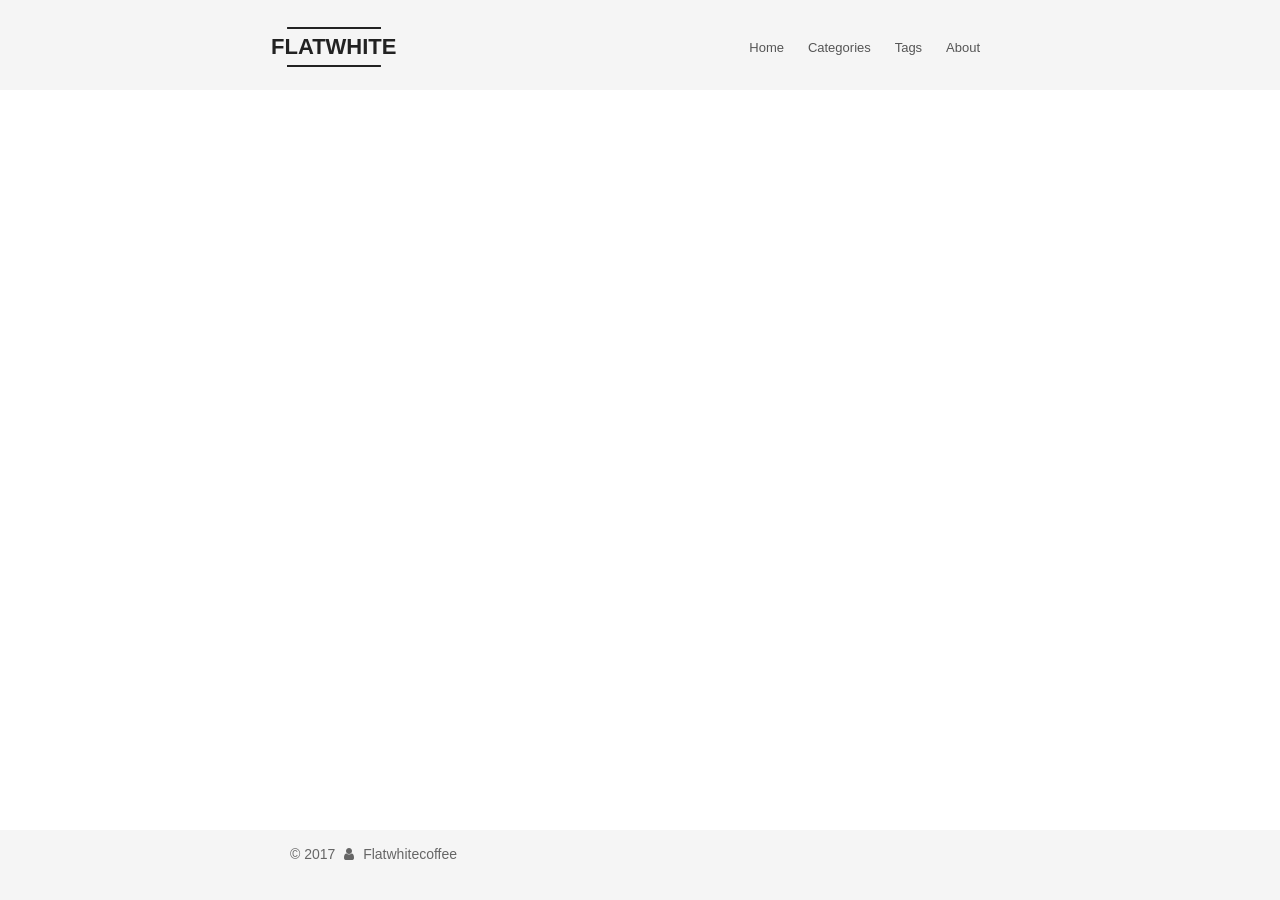
<file: index.html>
<!DOCTYPE html>



  


<html class="theme-next mist use-motion" lang="en">
<head>
  <meta charset="UTF-8"/>
<meta http-equiv="X-UA-Compatible" content="IE=edge" />
<meta name="viewport" content="width=device-width, initial-scale=1, maximum-scale=1"/>
<meta name="theme-color" content="#222">









<meta http-equiv="Cache-Control" content="no-transform" />
<meta http-equiv="Cache-Control" content="no-siteapp" />
















  
  
  <link href="/lib/fancybox/source/jquery.fancybox.css?v=2.1.5" rel="stylesheet" type="text/css" />







<link href="/lib/font-awesome/css/font-awesome.min.css?v=4.6.2" rel="stylesheet" type="text/css" />

<link href="/css/main.css?v=5.1.3" rel="stylesheet" type="text/css" />


  <link rel="apple-touch-icon" sizes="180x180" href="/images/apple-touch-icon-next.png?v=5.1.3">


  <link rel="icon" type="image/png" sizes="32x32" href="/images/favicon-32x32-next.png?v=5.1.3">


  <link rel="icon" type="image/png" sizes="16x16" href="/images/favicon-16x16-next.png?v=5.1.3">


  <link rel="mask-icon" href="/images/logo.svg?v=5.1.3" color="#222">





  <meta name="keywords" content="Hexo, NexT" />










<meta name="description" content="Living to learn">
<meta property="og:type" content="website">
<meta property="og:title" content="FLATWHITE">
<meta property="og:url" content="http://flatwhiteblog.github.io/index.html">
<meta property="og:site_name" content="FLATWHITE">
<meta property="og:description" content="Living to learn">
<meta property="og:locale" content="en">
<meta name="twitter:card" content="summary">
<meta name="twitter:title" content="FLATWHITE">
<meta name="twitter:description" content="Living to learn">



<script type="text/javascript" id="hexo.configurations">
  var NexT = window.NexT || {};
  var CONFIG = {
    root: '/',
    scheme: 'Mist',
    version: '5.1.3',
    sidebar: {"position":"left","display":"remove","offset":12,"b2t":false,"scrollpercent":false,"onmobile":false},
    fancybox: true,
    tabs: true,
    motion: {"enable":true,"async":false,"transition":{"post_block":"fadeIn","post_header":"slideDownIn","post_body":"slideDownIn","coll_header":"slideLeftIn","sidebar":"slideUpIn"}},
    duoshuo: {
      userId: '0',
      author: 'Author'
    },
    algolia: {
      applicationID: '',
      apiKey: '',
      indexName: '',
      hits: {"per_page":10},
      labels: {"input_placeholder":"Search for Posts","hits_empty":"We didn't find any results for the search: ${query}","hits_stats":"${hits} results found in ${time} ms"}
    }
  };
</script>



  <link rel="canonical" href="http://flatwhiteblog.github.io/"/>





  <title>FLATWHITE</title>
  








</head>

<body itemscope itemtype="http://schema.org/WebPage" lang="en">

  
  
    
  

  <div class="container sidebar-position-left 
  page-home">
    <div class="headband"></div>

    <header id="header" class="header" itemscope itemtype="http://schema.org/WPHeader">
      <div class="header-inner"><div class="site-brand-wrapper">
  <div class="site-meta ">
    

    <div class="custom-logo-site-title">
      <a href="/"  class="brand" rel="start">
        <span class="logo-line-before"><i></i></span>
        <span class="site-title">FLATWHITE</span>
        <span class="logo-line-after"><i></i></span>
      </a>
    </div>
      
        <p class="site-subtitle">Living to learn</p>
      
  </div>

  <div class="site-nav-toggle">
    <button>
      <span class="btn-bar"></span>
      <span class="btn-bar"></span>
      <span class="btn-bar"></span>
    </button>
  </div>
</div>

<nav class="site-nav">
  

  
    <ul id="menu" class="menu">
      
        
        <li class="menu-item menu-item-home">
          <a href="/" rel="section">
            
            Home
          </a>
        </li>
      
        
        <li class="menu-item menu-item-categories">
          <a href="/categories/" rel="section">
            
            Categories
          </a>
        </li>
      
        
        <li class="menu-item menu-item-tags">
          <a href="/tags/" rel="section">
            
            Tags
          </a>
        </li>
      
        
        <li class="menu-item menu-item-about">
          <a href="/about/" rel="section">
            
            About
          </a>
        </li>
      

      
    </ul>
  

  
</nav>



 </div>
    </header>

    <main id="main" class="main">
      <div class="main-inner">
        <div class="content-wrap">
          <div id="content" class="content">
            
  <section id="posts" class="posts-expand">
    
      

  

  
  
  

  <article class="post post-type-normal" itemscope itemtype="http://schema.org/Article">
  
  
  
  <div class="post-block">
    <link itemprop="mainEntityOfPage" href="http://flatwhiteblog.github.io/hello-world/">

    <span hidden itemprop="author" itemscope itemtype="http://schema.org/Person">
      <meta itemprop="name" content="Flatwhitecoffee">
      <meta itemprop="description" content="">
      <meta itemprop="image" content="/images/avatar.gif">
    </span>

    <span hidden itemprop="publisher" itemscope itemtype="http://schema.org/Organization">
      <meta itemprop="name" content="FLATWHITE">
    </span>

    
      <header class="post-header">

        
        
          <h1 class="post-title" itemprop="name headline">
                
                <a class="post-title-link" href="/hello-world/" itemprop="url">Hello World</a></h1>
        

        <div class="post-meta">
          <span class="post-time">
            
              <span class="post-meta-item-icon">
                <i class="fa fa-calendar-o"></i>
              </span>
              
                <span class="post-meta-item-text">Posted on</span>
              
              <time title="Post created" itemprop="dateCreated datePublished" datetime="2017-12-06T00:05:24+11:00">
                06/12/2017
              </time>
            

            

            
          </span>

          

          
            
          

          
          

          

          

          

        </div>
      </header>
    

    
    
    
    <div class="post-body" itemprop="articleBody">

      
      

      
        
          
          Welcome to Hexo! This is your very first post. Check documentation for more info. If you get any problems when using Hexo, you can find the answer in 
          ...
          <!--noindex-->
          <div class="post-button text-center">
            <a class="btn" href="/hello-world/#more" rel="contents">
              Read more &raquo;
            </a>
          </div>
          <!--/noindex-->
        
      
    </div>
    
    
    

    

    

    

    <footer class="post-footer">
      

      

      

      
      
        <div class="post-eof"></div>
      
    </footer>
  </div>
  
  
  
  </article>


    
  </section>

  


          </div>
          


          

        </div>
        
      </div>
    </main>

    <footer id="footer" class="footer">
      <div class="footer-inner">
        <div class="copyright">&copy; <span itemprop="copyrightYear">2017</span>
  <span class="with-love">
    <i class="fa fa-user"></i>
  </span>
  <span class="author" itemprop="copyrightHolder">Flatwhitecoffee</span>

  
</div>









        







        
      </div>
    </footer>

    
      <div class="back-to-top">
        <i class="fa fa-arrow-up"></i>
        
      </div>
    

    

  </div>

  

<script type="text/javascript">
  if (Object.prototype.toString.call(window.Promise) !== '[object Function]') {
    window.Promise = null;
  }
</script>









  












  
  
    <script type="text/javascript" src="/lib/jquery/index.js?v=2.1.3"></script>
  

  
  
    <script type="text/javascript" src="/lib/fastclick/lib/fastclick.min.js?v=1.0.6"></script>
  

  
  
    <script type="text/javascript" src="/lib/jquery_lazyload/jquery.lazyload.js?v=1.9.7"></script>
  

  
  
    <script type="text/javascript" src="/lib/velocity/velocity.min.js?v=1.2.1"></script>
  

  
  
    <script type="text/javascript" src="/lib/velocity/velocity.ui.min.js?v=1.2.1"></script>
  

  
  
    <script type="text/javascript" src="/lib/fancybox/source/jquery.fancybox.pack.js?v=2.1.5"></script>
  


  


  <script type="text/javascript" src="/js/src/utils.js?v=5.1.3"></script>

  <script type="text/javascript" src="/js/src/motion.js?v=5.1.3"></script>



  
  

  

  


  <script type="text/javascript" src="/js/src/bootstrap.js?v=5.1.3"></script>



  


  




	





  





  












  





  

  

  

  
  

  

  

  

</body>
</html>
</file>
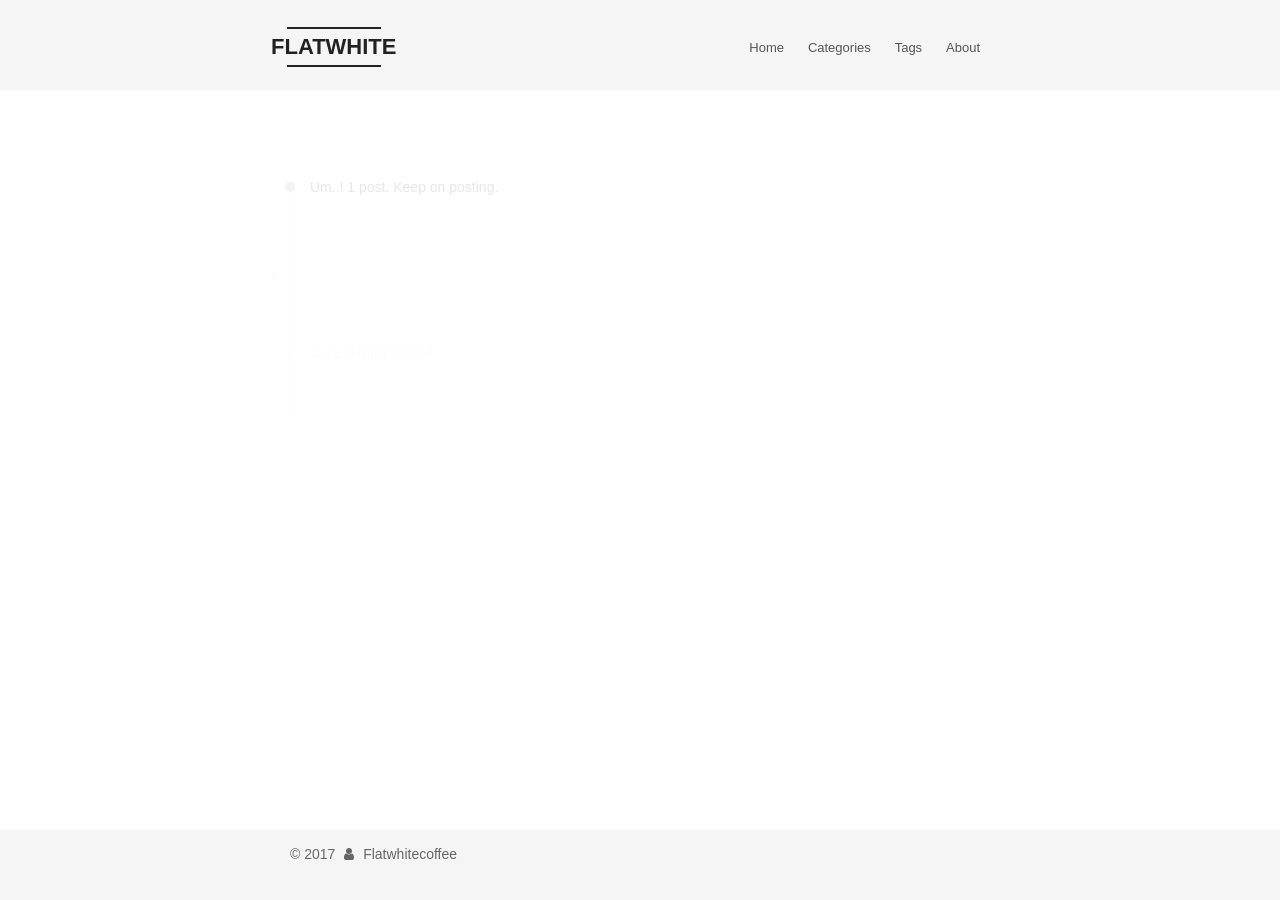
<file: archives/index.html>
<!DOCTYPE html>



  


<html class="theme-next mist use-motion" lang="en">
<head>
  <meta charset="UTF-8"/>
<meta http-equiv="X-UA-Compatible" content="IE=edge" />
<meta name="viewport" content="width=device-width, initial-scale=1, maximum-scale=1"/>
<meta name="theme-color" content="#222">









<meta http-equiv="Cache-Control" content="no-transform" />
<meta http-equiv="Cache-Control" content="no-siteapp" />
















  
  
  <link href="/lib/fancybox/source/jquery.fancybox.css?v=2.1.5" rel="stylesheet" type="text/css" />







<link href="/lib/font-awesome/css/font-awesome.min.css?v=4.6.2" rel="stylesheet" type="text/css" />

<link href="/css/main.css?v=5.1.3" rel="stylesheet" type="text/css" />


  <link rel="apple-touch-icon" sizes="180x180" href="/images/apple-touch-icon-next.png?v=5.1.3">


  <link rel="icon" type="image/png" sizes="32x32" href="/images/favicon-32x32-next.png?v=5.1.3">


  <link rel="icon" type="image/png" sizes="16x16" href="/images/favicon-16x16-next.png?v=5.1.3">


  <link rel="mask-icon" href="/images/logo.svg?v=5.1.3" color="#222">





  <meta name="keywords" content="Hexo, NexT" />










<meta name="description" content="Living to learn">
<meta property="og:type" content="website">
<meta property="og:title" content="FLATWHITE">
<meta property="og:url" content="http://flatwhiteblog.github.io/archives/index.html">
<meta property="og:site_name" content="FLATWHITE">
<meta property="og:description" content="Living to learn">
<meta property="og:locale" content="en">
<meta name="twitter:card" content="summary">
<meta name="twitter:title" content="FLATWHITE">
<meta name="twitter:description" content="Living to learn">



<script type="text/javascript" id="hexo.configurations">
  var NexT = window.NexT || {};
  var CONFIG = {
    root: '/',
    scheme: 'Mist',
    version: '5.1.3',
    sidebar: {"position":"left","display":"remove","offset":12,"b2t":false,"scrollpercent":false,"onmobile":false},
    fancybox: true,
    tabs: true,
    motion: {"enable":true,"async":false,"transition":{"post_block":"fadeIn","post_header":"slideDownIn","post_body":"slideDownIn","coll_header":"slideLeftIn","sidebar":"slideUpIn"}},
    duoshuo: {
      userId: '0',
      author: 'Author'
    },
    algolia: {
      applicationID: '',
      apiKey: '',
      indexName: '',
      hits: {"per_page":10},
      labels: {"input_placeholder":"Search for Posts","hits_empty":"We didn't find any results for the search: ${query}","hits_stats":"${hits} results found in ${time} ms"}
    }
  };
</script>



  <link rel="canonical" href="http://flatwhiteblog.github.io/archives/"/>





  <title>Archive | FLATWHITE</title>
  








</head>

<body itemscope itemtype="http://schema.org/WebPage" lang="en">

  
  
    
  

  <div class="container sidebar-position-left page-archive">
    <div class="headband"></div>

    <header id="header" class="header" itemscope itemtype="http://schema.org/WPHeader">
      <div class="header-inner"><div class="site-brand-wrapper">
  <div class="site-meta ">
    

    <div class="custom-logo-site-title">
      <a href="/"  class="brand" rel="start">
        <span class="logo-line-before"><i></i></span>
        <span class="site-title">FLATWHITE</span>
        <span class="logo-line-after"><i></i></span>
      </a>
    </div>
      
        <p class="site-subtitle">Living to learn</p>
      
  </div>

  <div class="site-nav-toggle">
    <button>
      <span class="btn-bar"></span>
      <span class="btn-bar"></span>
      <span class="btn-bar"></span>
    </button>
  </div>
</div>

<nav class="site-nav">
  

  
    <ul id="menu" class="menu">
      
        
        <li class="menu-item menu-item-home">
          <a href="/" rel="section">
            
            Home
          </a>
        </li>
      
        
        <li class="menu-item menu-item-categories">
          <a href="/categories/" rel="section">
            
            Categories
          </a>
        </li>
      
        
        <li class="menu-item menu-item-tags">
          <a href="/tags/" rel="section">
            
            Tags
          </a>
        </li>
      
        
        <li class="menu-item menu-item-about">
          <a href="/about/" rel="section">
            
            About
          </a>
        </li>
      

      
    </ul>
  

  
</nav>



 </div>
    </header>

    <main id="main" class="main">
      <div class="main-inner">
        <div class="content-wrap">
          <div id="content" class="content">
            

  
  
  
  <div class="post-block archive">
    <div id="posts" class="posts-collapse">
      <span class="archive-move-on"></span>

      <span class="archive-page-counter">
        
        
        
          
        
        Um..! 1 post. Keep on posting.
      </span>

      

        
        
        

        
          
          <div class="collection-title">
            <h1 class="archive-year" id="archive-year-2017">2017</h1>
          </div>
        
        

        

  <article class="post post-type-normal" itemscope itemtype="http://schema.org/Article">
    <header class="post-header">

      <h2 class="post-title">
        
            <a class="post-title-link" href="/hello-world/" itemprop="url">
              
                <span itemprop="name">Hello World</span>
              
            </a>
        
      </h2>

      <div class="post-meta">
        <time class="post-time" itemprop="dateCreated"
              datetime="2017-12-06T00:05:24+11:00"
              content="06/12/2017" >
          12-06
        </time>
      </div>

    </header>
  </article>



      

    </div>
  </div>
  
  
  

  



          </div>
          


          

        </div>
        
      </div>
    </main>

    <footer id="footer" class="footer">
      <div class="footer-inner">
        <div class="copyright">&copy; <span itemprop="copyrightYear">2017</span>
  <span class="with-love">
    <i class="fa fa-user"></i>
  </span>
  <span class="author" itemprop="copyrightHolder">Flatwhitecoffee</span>

  
</div>









        







        
      </div>
    </footer>

    
      <div class="back-to-top">
        <i class="fa fa-arrow-up"></i>
        
      </div>
    

    

  </div>

  

<script type="text/javascript">
  if (Object.prototype.toString.call(window.Promise) !== '[object Function]') {
    window.Promise = null;
  }
</script>









  












  
  
    <script type="text/javascript" src="/lib/jquery/index.js?v=2.1.3"></script>
  

  
  
    <script type="text/javascript" src="/lib/fastclick/lib/fastclick.min.js?v=1.0.6"></script>
  

  
  
    <script type="text/javascript" src="/lib/jquery_lazyload/jquery.lazyload.js?v=1.9.7"></script>
  

  
  
    <script type="text/javascript" src="/lib/velocity/velocity.min.js?v=1.2.1"></script>
  

  
  
    <script type="text/javascript" src="/lib/velocity/velocity.ui.min.js?v=1.2.1"></script>
  

  
  
    <script type="text/javascript" src="/lib/fancybox/source/jquery.fancybox.pack.js?v=2.1.5"></script>
  


  


  <script type="text/javascript" src="/js/src/utils.js?v=5.1.3"></script>

  <script type="text/javascript" src="/js/src/motion.js?v=5.1.3"></script>



  
  

  

  


  <script type="text/javascript" src="/js/src/bootstrap.js?v=5.1.3"></script>



  


  




	





  





  












  





  

  

  

  
  

  

  

  

</body>
</html>
</file>
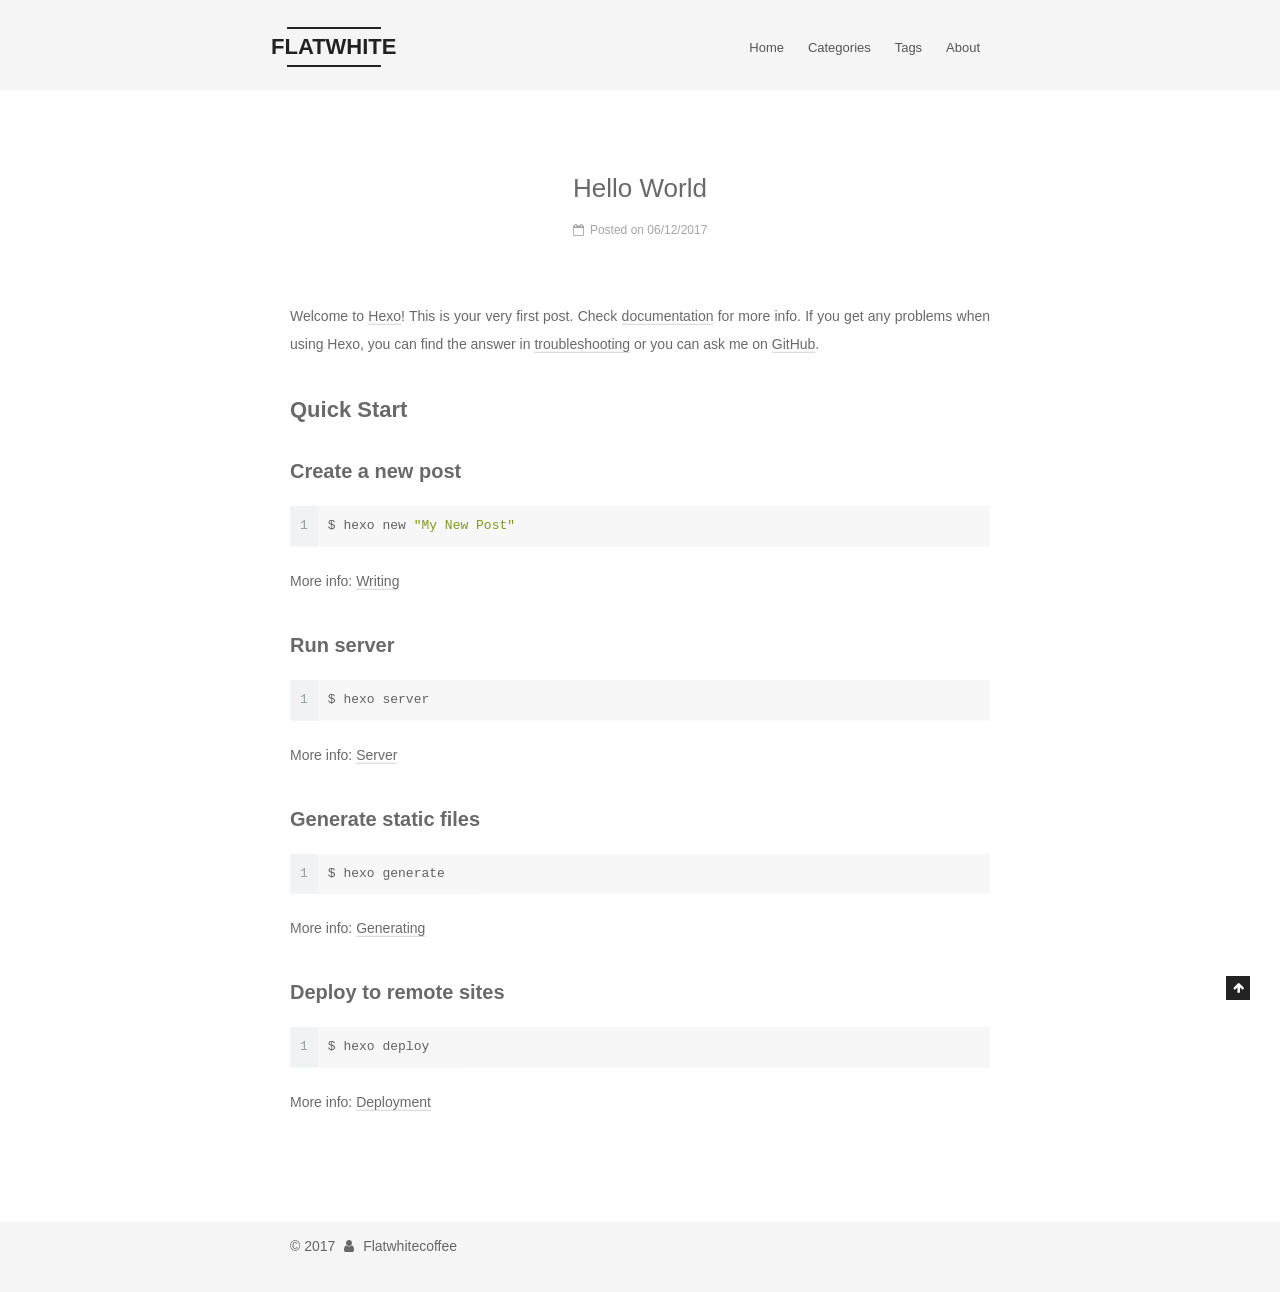
<file: hello-world/index.html>
<!DOCTYPE html>



  


<html class="theme-next mist use-motion" lang="en">
<head>
  <meta charset="UTF-8"/>
<meta http-equiv="X-UA-Compatible" content="IE=edge" />
<meta name="viewport" content="width=device-width, initial-scale=1, maximum-scale=1"/>
<meta name="theme-color" content="#222">









<meta http-equiv="Cache-Control" content="no-transform" />
<meta http-equiv="Cache-Control" content="no-siteapp" />
















  
  
  <link href="/lib/fancybox/source/jquery.fancybox.css?v=2.1.5" rel="stylesheet" type="text/css" />







<link href="/lib/font-awesome/css/font-awesome.min.css?v=4.6.2" rel="stylesheet" type="text/css" />

<link href="/css/main.css?v=5.1.3" rel="stylesheet" type="text/css" />


  <link rel="apple-touch-icon" sizes="180x180" href="/images/apple-touch-icon-next.png?v=5.1.3">


  <link rel="icon" type="image/png" sizes="32x32" href="/images/favicon-32x32-next.png?v=5.1.3">


  <link rel="icon" type="image/png" sizes="16x16" href="/images/favicon-16x16-next.png?v=5.1.3">


  <link rel="mask-icon" href="/images/logo.svg?v=5.1.3" color="#222">





  <meta name="keywords" content="Hexo, NexT" />










<meta name="description" content="Welcome to Hexo! This is your very first post. Check documentation for more info. If you get any problems when using Hexo, you can find the answer in troubleshooting or you can ask me on GitHub. Quick">
<meta property="og:type" content="article">
<meta property="og:title" content="Hello World">
<meta property="og:url" content="http://flatwhiteblog.github.io/hello-world/index.html">
<meta property="og:site_name" content="FLATWHITE">
<meta property="og:description" content="Welcome to Hexo! This is your very first post. Check documentation for more info. If you get any problems when using Hexo, you can find the answer in troubleshooting or you can ask me on GitHub. Quick">
<meta property="og:locale" content="en">
<meta property="og:updated_time" content="2017-12-05T13:05:24.604Z">
<meta name="twitter:card" content="summary">
<meta name="twitter:title" content="Hello World">
<meta name="twitter:description" content="Welcome to Hexo! This is your very first post. Check documentation for more info. If you get any problems when using Hexo, you can find the answer in troubleshooting or you can ask me on GitHub. Quick">



<script type="text/javascript" id="hexo.configurations">
  var NexT = window.NexT || {};
  var CONFIG = {
    root: '/',
    scheme: 'Mist',
    version: '5.1.3',
    sidebar: {"position":"left","display":"remove","offset":12,"b2t":false,"scrollpercent":false,"onmobile":false},
    fancybox: true,
    tabs: true,
    motion: {"enable":true,"async":false,"transition":{"post_block":"fadeIn","post_header":"slideDownIn","post_body":"slideDownIn","coll_header":"slideLeftIn","sidebar":"slideUpIn"}},
    duoshuo: {
      userId: '0',
      author: 'Author'
    },
    algolia: {
      applicationID: '',
      apiKey: '',
      indexName: '',
      hits: {"per_page":10},
      labels: {"input_placeholder":"Search for Posts","hits_empty":"We didn't find any results for the search: ${query}","hits_stats":"${hits} results found in ${time} ms"}
    }
  };
</script>



  <link rel="canonical" href="http://flatwhiteblog.github.io/hello-world/"/>





  <title>Hello World | FLATWHITE</title>
  








</head>

<body itemscope itemtype="http://schema.org/WebPage" lang="en">

  
  
    
  

  <div class="container sidebar-position-left page-post-detail">
    <div class="headband"></div>

    <header id="header" class="header" itemscope itemtype="http://schema.org/WPHeader">
      <div class="header-inner"><div class="site-brand-wrapper">
  <div class="site-meta ">
    

    <div class="custom-logo-site-title">
      <a href="/"  class="brand" rel="start">
        <span class="logo-line-before"><i></i></span>
        <span class="site-title">FLATWHITE</span>
        <span class="logo-line-after"><i></i></span>
      </a>
    </div>
      
        <p class="site-subtitle">Living to learn</p>
      
  </div>

  <div class="site-nav-toggle">
    <button>
      <span class="btn-bar"></span>
      <span class="btn-bar"></span>
      <span class="btn-bar"></span>
    </button>
  </div>
</div>

<nav class="site-nav">
  

  
    <ul id="menu" class="menu">
      
        
        <li class="menu-item menu-item-home">
          <a href="/" rel="section">
            
            Home
          </a>
        </li>
      
        
        <li class="menu-item menu-item-categories">
          <a href="/categories/" rel="section">
            
            Categories
          </a>
        </li>
      
        
        <li class="menu-item menu-item-tags">
          <a href="/tags/" rel="section">
            
            Tags
          </a>
        </li>
      
        
        <li class="menu-item menu-item-about">
          <a href="/about/" rel="section">
            
            About
          </a>
        </li>
      

      
    </ul>
  

  
</nav>



 </div>
    </header>

    <main id="main" class="main">
      <div class="main-inner">
        <div class="content-wrap">
          <div id="content" class="content">
            

  <div id="posts" class="posts-expand">
    

  

  
  
  

  <article class="post post-type-normal" itemscope itemtype="http://schema.org/Article">
  
  
  
  <div class="post-block">
    <link itemprop="mainEntityOfPage" href="http://flatwhiteblog.github.io/hello-world/">

    <span hidden itemprop="author" itemscope itemtype="http://schema.org/Person">
      <meta itemprop="name" content="Flatwhitecoffee">
      <meta itemprop="description" content="">
      <meta itemprop="image" content="/images/avatar.gif">
    </span>

    <span hidden itemprop="publisher" itemscope itemtype="http://schema.org/Organization">
      <meta itemprop="name" content="FLATWHITE">
    </span>

    
      <header class="post-header">

        
        
          <h1 class="post-title" itemprop="name headline">Hello World</h1>
        

        <div class="post-meta">
          <span class="post-time">
            
              <span class="post-meta-item-icon">
                <i class="fa fa-calendar-o"></i>
              </span>
              
                <span class="post-meta-item-text">Posted on</span>
              
              <time title="Post created" itemprop="dateCreated datePublished" datetime="2017-12-06T00:05:24+11:00">
                06/12/2017
              </time>
            

            

            
          </span>

          

          
            
          

          
          

          

          

          

        </div>
      </header>
    

    
    
    
    <div class="post-body" itemprop="articleBody">

      
      

      
        <p>Welcome to <a href="https://hexo.io/" target="_blank" rel="noopener">Hexo</a>! This is your very first post. Check <a href="https://hexo.io/docs/" target="_blank" rel="noopener">documentation</a> for more info. If you get any problems when using Hexo, you can find the answer in <a href="https://hexo.io/docs/troubleshooting.html" target="_blank" rel="noopener">troubleshooting</a> or you can ask me on <a href="https://github.com/hexojs/hexo/issues" target="_blank" rel="noopener">GitHub</a>.</p>
<h2 id="Quick-Start"><a href="#Quick-Start" class="headerlink" title="Quick Start"></a>Quick Start</h2><h3 id="Create-a-new-post"><a href="#Create-a-new-post" class="headerlink" title="Create a new post"></a>Create a new post</h3><figure class="highlight bash"><table><tr><td class="gutter"><pre><span class="line">1</span><br></pre></td><td class="code"><pre><span class="line">$ hexo new <span class="string">"My New Post"</span></span><br></pre></td></tr></table></figure>
<p>More info: <a href="https://hexo.io/docs/writing.html" target="_blank" rel="noopener">Writing</a></p>
<h3 id="Run-server"><a href="#Run-server" class="headerlink" title="Run server"></a>Run server</h3><figure class="highlight bash"><table><tr><td class="gutter"><pre><span class="line">1</span><br></pre></td><td class="code"><pre><span class="line">$ hexo server</span><br></pre></td></tr></table></figure>
<p>More info: <a href="https://hexo.io/docs/server.html" target="_blank" rel="noopener">Server</a></p>
<h3 id="Generate-static-files"><a href="#Generate-static-files" class="headerlink" title="Generate static files"></a>Generate static files</h3><figure class="highlight bash"><table><tr><td class="gutter"><pre><span class="line">1</span><br></pre></td><td class="code"><pre><span class="line">$ hexo generate</span><br></pre></td></tr></table></figure>
<p>More info: <a href="https://hexo.io/docs/generating.html" target="_blank" rel="noopener">Generating</a></p>
<h3 id="Deploy-to-remote-sites"><a href="#Deploy-to-remote-sites" class="headerlink" title="Deploy to remote sites"></a>Deploy to remote sites</h3><figure class="highlight bash"><table><tr><td class="gutter"><pre><span class="line">1</span><br></pre></td><td class="code"><pre><span class="line">$ hexo deploy</span><br></pre></td></tr></table></figure>
<p>More info: <a href="https://hexo.io/docs/deployment.html" target="_blank" rel="noopener">Deployment</a></p>

      
    </div>
    
    
    

    

    

    

    <footer class="post-footer">
      

      
      
      

      

      
      
    </footer>
  </div>
  
  
  
  </article>



    <div class="post-spread">
      
    </div>
  </div>


          </div>
          


          

  



        </div>
        
      </div>
    </main>

    <footer id="footer" class="footer">
      <div class="footer-inner">
        <div class="copyright">&copy; <span itemprop="copyrightYear">2017</span>
  <span class="with-love">
    <i class="fa fa-user"></i>
  </span>
  <span class="author" itemprop="copyrightHolder">Flatwhitecoffee</span>

  
</div>









        







        
      </div>
    </footer>

    
      <div class="back-to-top">
        <i class="fa fa-arrow-up"></i>
        
      </div>
    

    

  </div>

  

<script type="text/javascript">
  if (Object.prototype.toString.call(window.Promise) !== '[object Function]') {
    window.Promise = null;
  }
</script>









  












  
  
    <script type="text/javascript" src="/lib/jquery/index.js?v=2.1.3"></script>
  

  
  
    <script type="text/javascript" src="/lib/fastclick/lib/fastclick.min.js?v=1.0.6"></script>
  

  
  
    <script type="text/javascript" src="/lib/jquery_lazyload/jquery.lazyload.js?v=1.9.7"></script>
  

  
  
    <script type="text/javascript" src="/lib/velocity/velocity.min.js?v=1.2.1"></script>
  

  
  
    <script type="text/javascript" src="/lib/velocity/velocity.ui.min.js?v=1.2.1"></script>
  

  
  
    <script type="text/javascript" src="/lib/fancybox/source/jquery.fancybox.pack.js?v=2.1.5"></script>
  


  


  <script type="text/javascript" src="/js/src/utils.js?v=5.1.3"></script>

  <script type="text/javascript" src="/js/src/motion.js?v=5.1.3"></script>



  
  

  
  <script type="text/javascript" src="/js/src/scrollspy.js?v=5.1.3"></script>
<script type="text/javascript" src="/js/src/post-details.js?v=5.1.3"></script>



  


  <script type="text/javascript" src="/js/src/bootstrap.js?v=5.1.3"></script>



  


  




	





  





  












  





  

  

  

  
  

  

  

  

</body>
</html>
</file>
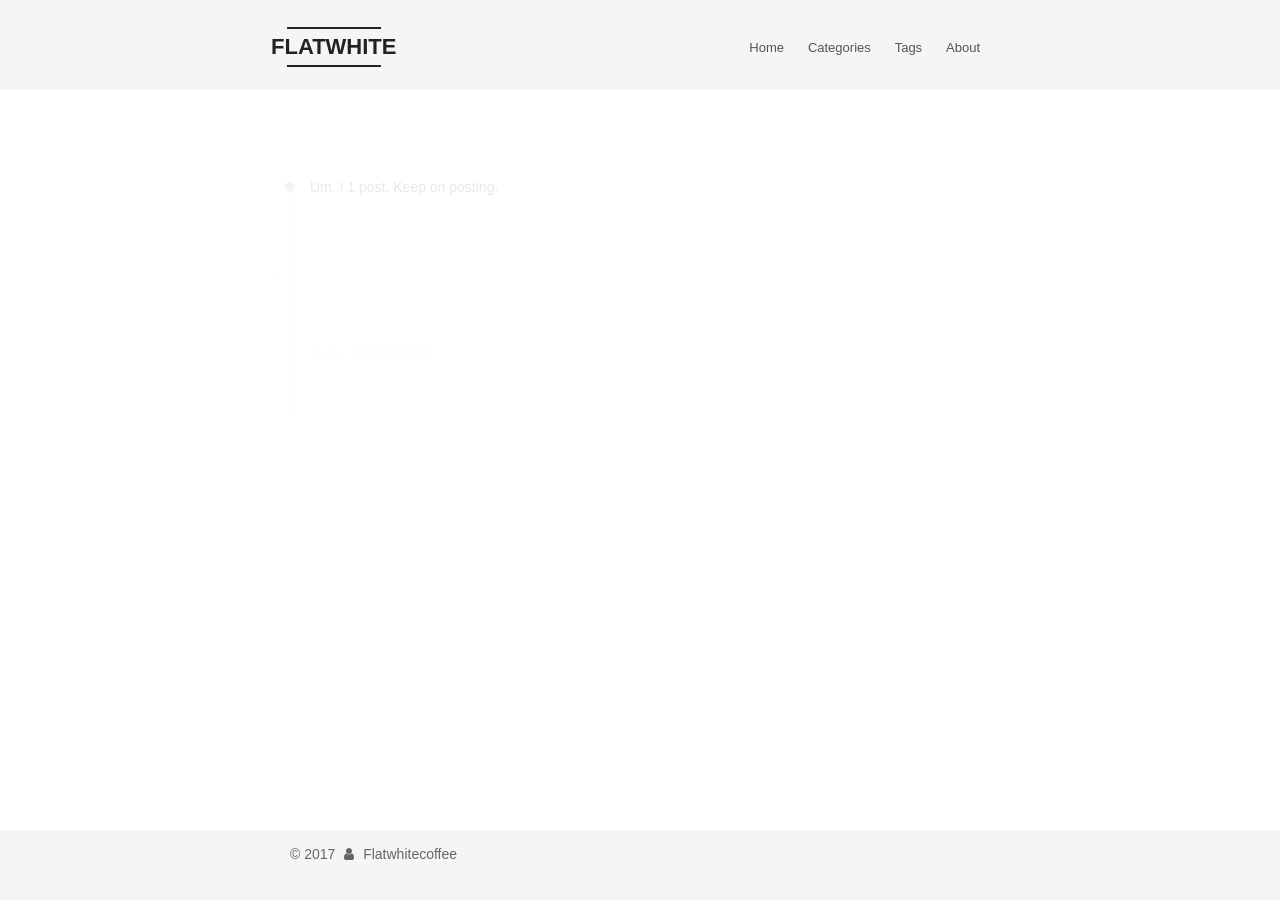
<file: archives/2017/index.html>
<!DOCTYPE html>



  


<html class="theme-next mist use-motion" lang="en">
<head>
  <meta charset="UTF-8"/>
<meta http-equiv="X-UA-Compatible" content="IE=edge" />
<meta name="viewport" content="width=device-width, initial-scale=1, maximum-scale=1"/>
<meta name="theme-color" content="#222">









<meta http-equiv="Cache-Control" content="no-transform" />
<meta http-equiv="Cache-Control" content="no-siteapp" />
















  
  
  <link href="/lib/fancybox/source/jquery.fancybox.css?v=2.1.5" rel="stylesheet" type="text/css" />







<link href="/lib/font-awesome/css/font-awesome.min.css?v=4.6.2" rel="stylesheet" type="text/css" />

<link href="/css/main.css?v=5.1.3" rel="stylesheet" type="text/css" />


  <link rel="apple-touch-icon" sizes="180x180" href="/images/apple-touch-icon-next.png?v=5.1.3">


  <link rel="icon" type="image/png" sizes="32x32" href="/images/favicon-32x32-next.png?v=5.1.3">


  <link rel="icon" type="image/png" sizes="16x16" href="/images/favicon-16x16-next.png?v=5.1.3">


  <link rel="mask-icon" href="/images/logo.svg?v=5.1.3" color="#222">





  <meta name="keywords" content="Hexo, NexT" />










<meta name="description" content="Living to learn">
<meta property="og:type" content="website">
<meta property="og:title" content="FLATWHITE">
<meta property="og:url" content="http://flatwhiteblog.github.io/archives/2017/index.html">
<meta property="og:site_name" content="FLATWHITE">
<meta property="og:description" content="Living to learn">
<meta property="og:locale" content="en">
<meta name="twitter:card" content="summary">
<meta name="twitter:title" content="FLATWHITE">
<meta name="twitter:description" content="Living to learn">



<script type="text/javascript" id="hexo.configurations">
  var NexT = window.NexT || {};
  var CONFIG = {
    root: '/',
    scheme: 'Mist',
    version: '5.1.3',
    sidebar: {"position":"left","display":"remove","offset":12,"b2t":false,"scrollpercent":false,"onmobile":false},
    fancybox: true,
    tabs: true,
    motion: {"enable":true,"async":false,"transition":{"post_block":"fadeIn","post_header":"slideDownIn","post_body":"slideDownIn","coll_header":"slideLeftIn","sidebar":"slideUpIn"}},
    duoshuo: {
      userId: '0',
      author: 'Author'
    },
    algolia: {
      applicationID: '',
      apiKey: '',
      indexName: '',
      hits: {"per_page":10},
      labels: {"input_placeholder":"Search for Posts","hits_empty":"We didn't find any results for the search: ${query}","hits_stats":"${hits} results found in ${time} ms"}
    }
  };
</script>



  <link rel="canonical" href="http://flatwhiteblog.github.io/archives/2017/"/>





  <title>Archive | FLATWHITE</title>
  








</head>

<body itemscope itemtype="http://schema.org/WebPage" lang="en">

  
  
    
  

  <div class="container sidebar-position-left page-archive">
    <div class="headband"></div>

    <header id="header" class="header" itemscope itemtype="http://schema.org/WPHeader">
      <div class="header-inner"><div class="site-brand-wrapper">
  <div class="site-meta ">
    

    <div class="custom-logo-site-title">
      <a href="/"  class="brand" rel="start">
        <span class="logo-line-before"><i></i></span>
        <span class="site-title">FLATWHITE</span>
        <span class="logo-line-after"><i></i></span>
      </a>
    </div>
      
        <p class="site-subtitle">Living to learn</p>
      
  </div>

  <div class="site-nav-toggle">
    <button>
      <span class="btn-bar"></span>
      <span class="btn-bar"></span>
      <span class="btn-bar"></span>
    </button>
  </div>
</div>

<nav class="site-nav">
  

  
    <ul id="menu" class="menu">
      
        
        <li class="menu-item menu-item-home">
          <a href="/" rel="section">
            
            Home
          </a>
        </li>
      
        
        <li class="menu-item menu-item-categories">
          <a href="/categories/" rel="section">
            
            Categories
          </a>
        </li>
      
        
        <li class="menu-item menu-item-tags">
          <a href="/tags/" rel="section">
            
            Tags
          </a>
        </li>
      
        
        <li class="menu-item menu-item-about">
          <a href="/about/" rel="section">
            
            About
          </a>
        </li>
      

      
    </ul>
  

  
</nav>



 </div>
    </header>

    <main id="main" class="main">
      <div class="main-inner">
        <div class="content-wrap">
          <div id="content" class="content">
            

  
  
  
  <div class="post-block archive">
    <div id="posts" class="posts-collapse">
      <span class="archive-move-on"></span>

      <span class="archive-page-counter">
        
        
        
          
        
        Um..! 1 post. Keep on posting.
      </span>

      

        
        
        

        
          
          <div class="collection-title">
            <h1 class="archive-year" id="archive-year-2017">2017</h1>
          </div>
        
        

        

  <article class="post post-type-normal" itemscope itemtype="http://schema.org/Article">
    <header class="post-header">

      <h2 class="post-title">
        
            <a class="post-title-link" href="/hello-world/" itemprop="url">
              
                <span itemprop="name">Hello World</span>
              
            </a>
        
      </h2>

      <div class="post-meta">
        <time class="post-time" itemprop="dateCreated"
              datetime="2017-12-06T00:05:24+11:00"
              content="06/12/2017" >
          12-06
        </time>
      </div>

    </header>
  </article>



      

    </div>
  </div>
  
  
  

  



          </div>
          


          

        </div>
        
      </div>
    </main>

    <footer id="footer" class="footer">
      <div class="footer-inner">
        <div class="copyright">&copy; <span itemprop="copyrightYear">2017</span>
  <span class="with-love">
    <i class="fa fa-user"></i>
  </span>
  <span class="author" itemprop="copyrightHolder">Flatwhitecoffee</span>

  
</div>









        







        
      </div>
    </footer>

    
      <div class="back-to-top">
        <i class="fa fa-arrow-up"></i>
        
      </div>
    

    

  </div>

  

<script type="text/javascript">
  if (Object.prototype.toString.call(window.Promise) !== '[object Function]') {
    window.Promise = null;
  }
</script>









  












  
  
    <script type="text/javascript" src="/lib/jquery/index.js?v=2.1.3"></script>
  

  
  
    <script type="text/javascript" src="/lib/fastclick/lib/fastclick.min.js?v=1.0.6"></script>
  

  
  
    <script type="text/javascript" src="/lib/jquery_lazyload/jquery.lazyload.js?v=1.9.7"></script>
  

  
  
    <script type="text/javascript" src="/lib/velocity/velocity.min.js?v=1.2.1"></script>
  

  
  
    <script type="text/javascript" src="/lib/velocity/velocity.ui.min.js?v=1.2.1"></script>
  

  
  
    <script type="text/javascript" src="/lib/fancybox/source/jquery.fancybox.pack.js?v=2.1.5"></script>
  


  


  <script type="text/javascript" src="/js/src/utils.js?v=5.1.3"></script>

  <script type="text/javascript" src="/js/src/motion.js?v=5.1.3"></script>



  
  

  

  


  <script type="text/javascript" src="/js/src/bootstrap.js?v=5.1.3"></script>



  


  




	





  





  












  





  

  

  

  
  

  

  

  

</body>
</html>
</file>
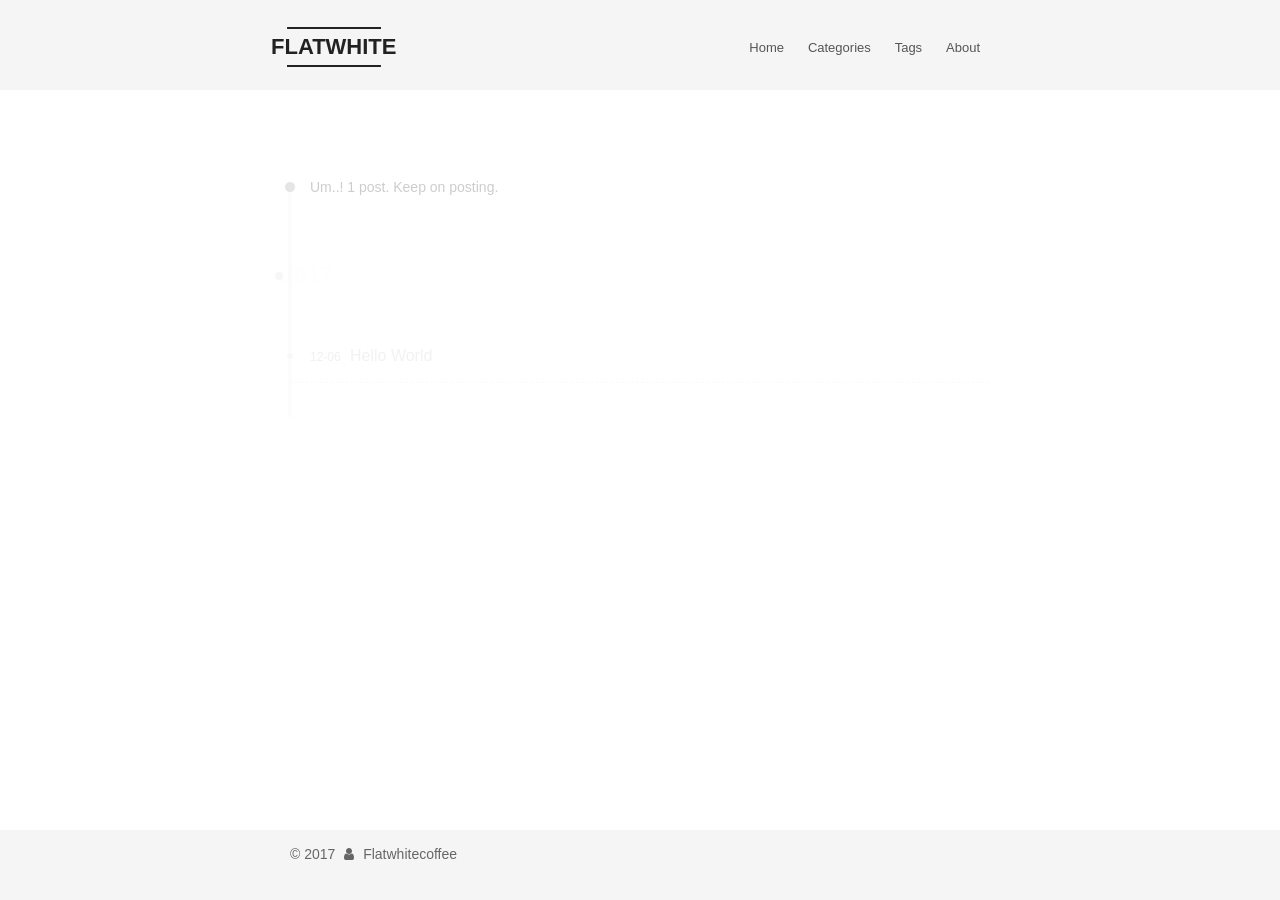
<file: archives/2017/12/index.html>
<!DOCTYPE html>



  


<html class="theme-next mist use-motion" lang="en">
<head>
  <meta charset="UTF-8"/>
<meta http-equiv="X-UA-Compatible" content="IE=edge" />
<meta name="viewport" content="width=device-width, initial-scale=1, maximum-scale=1"/>
<meta name="theme-color" content="#222">









<meta http-equiv="Cache-Control" content="no-transform" />
<meta http-equiv="Cache-Control" content="no-siteapp" />
















  
  
  <link href="/lib/fancybox/source/jquery.fancybox.css?v=2.1.5" rel="stylesheet" type="text/css" />







<link href="/lib/font-awesome/css/font-awesome.min.css?v=4.6.2" rel="stylesheet" type="text/css" />

<link href="/css/main.css?v=5.1.3" rel="stylesheet" type="text/css" />


  <link rel="apple-touch-icon" sizes="180x180" href="/images/apple-touch-icon-next.png?v=5.1.3">


  <link rel="icon" type="image/png" sizes="32x32" href="/images/favicon-32x32-next.png?v=5.1.3">


  <link rel="icon" type="image/png" sizes="16x16" href="/images/favicon-16x16-next.png?v=5.1.3">


  <link rel="mask-icon" href="/images/logo.svg?v=5.1.3" color="#222">





  <meta name="keywords" content="Hexo, NexT" />










<meta name="description" content="Living to learn">
<meta property="og:type" content="website">
<meta property="og:title" content="FLATWHITE">
<meta property="og:url" content="http://flatwhiteblog.github.io/archives/2017/12/index.html">
<meta property="og:site_name" content="FLATWHITE">
<meta property="og:description" content="Living to learn">
<meta property="og:locale" content="en">
<meta name="twitter:card" content="summary">
<meta name="twitter:title" content="FLATWHITE">
<meta name="twitter:description" content="Living to learn">



<script type="text/javascript" id="hexo.configurations">
  var NexT = window.NexT || {};
  var CONFIG = {
    root: '/',
    scheme: 'Mist',
    version: '5.1.3',
    sidebar: {"position":"left","display":"remove","offset":12,"b2t":false,"scrollpercent":false,"onmobile":false},
    fancybox: true,
    tabs: true,
    motion: {"enable":true,"async":false,"transition":{"post_block":"fadeIn","post_header":"slideDownIn","post_body":"slideDownIn","coll_header":"slideLeftIn","sidebar":"slideUpIn"}},
    duoshuo: {
      userId: '0',
      author: 'Author'
    },
    algolia: {
      applicationID: '',
      apiKey: '',
      indexName: '',
      hits: {"per_page":10},
      labels: {"input_placeholder":"Search for Posts","hits_empty":"We didn't find any results for the search: ${query}","hits_stats":"${hits} results found in ${time} ms"}
    }
  };
</script>



  <link rel="canonical" href="http://flatwhiteblog.github.io/archives/2017/12/"/>





  <title>Archive | FLATWHITE</title>
  








</head>

<body itemscope itemtype="http://schema.org/WebPage" lang="en">

  
  
    
  

  <div class="container sidebar-position-left page-archive">
    <div class="headband"></div>

    <header id="header" class="header" itemscope itemtype="http://schema.org/WPHeader">
      <div class="header-inner"><div class="site-brand-wrapper">
  <div class="site-meta ">
    

    <div class="custom-logo-site-title">
      <a href="/"  class="brand" rel="start">
        <span class="logo-line-before"><i></i></span>
        <span class="site-title">FLATWHITE</span>
        <span class="logo-line-after"><i></i></span>
      </a>
    </div>
      
        <p class="site-subtitle">Living to learn</p>
      
  </div>

  <div class="site-nav-toggle">
    <button>
      <span class="btn-bar"></span>
      <span class="btn-bar"></span>
      <span class="btn-bar"></span>
    </button>
  </div>
</div>

<nav class="site-nav">
  

  
    <ul id="menu" class="menu">
      
        
        <li class="menu-item menu-item-home">
          <a href="/" rel="section">
            
            Home
          </a>
        </li>
      
        
        <li class="menu-item menu-item-categories">
          <a href="/categories/" rel="section">
            
            Categories
          </a>
        </li>
      
        
        <li class="menu-item menu-item-tags">
          <a href="/tags/" rel="section">
            
            Tags
          </a>
        </li>
      
        
        <li class="menu-item menu-item-about">
          <a href="/about/" rel="section">
            
            About
          </a>
        </li>
      

      
    </ul>
  

  
</nav>



 </div>
    </header>

    <main id="main" class="main">
      <div class="main-inner">
        <div class="content-wrap">
          <div id="content" class="content">
            

  
  
  
  <div class="post-block archive">
    <div id="posts" class="posts-collapse">
      <span class="archive-move-on"></span>

      <span class="archive-page-counter">
        
        
        
          
        
        Um..! 1 post. Keep on posting.
      </span>

      

        
        
        

        
          
          <div class="collection-title">
            <h1 class="archive-year" id="archive-year-2017">2017</h1>
          </div>
        
        

        

  <article class="post post-type-normal" itemscope itemtype="http://schema.org/Article">
    <header class="post-header">

      <h2 class="post-title">
        
            <a class="post-title-link" href="/hello-world/" itemprop="url">
              
                <span itemprop="name">Hello World</span>
              
            </a>
        
      </h2>

      <div class="post-meta">
        <time class="post-time" itemprop="dateCreated"
              datetime="2017-12-06T00:05:24+11:00"
              content="06/12/2017" >
          12-06
        </time>
      </div>

    </header>
  </article>



      

    </div>
  </div>
  
  
  

  



          </div>
          


          

        </div>
        
      </div>
    </main>

    <footer id="footer" class="footer">
      <div class="footer-inner">
        <div class="copyright">&copy; <span itemprop="copyrightYear">2017</span>
  <span class="with-love">
    <i class="fa fa-user"></i>
  </span>
  <span class="author" itemprop="copyrightHolder">Flatwhitecoffee</span>

  
</div>









        







        
      </div>
    </footer>

    
      <div class="back-to-top">
        <i class="fa fa-arrow-up"></i>
        
      </div>
    

    

  </div>

  

<script type="text/javascript">
  if (Object.prototype.toString.call(window.Promise) !== '[object Function]') {
    window.Promise = null;
  }
</script>









  












  
  
    <script type="text/javascript" src="/lib/jquery/index.js?v=2.1.3"></script>
  

  
  
    <script type="text/javascript" src="/lib/fastclick/lib/fastclick.min.js?v=1.0.6"></script>
  

  
  
    <script type="text/javascript" src="/lib/jquery_lazyload/jquery.lazyload.js?v=1.9.7"></script>
  

  
  
    <script type="text/javascript" src="/lib/velocity/velocity.min.js?v=1.2.1"></script>
  

  
  
    <script type="text/javascript" src="/lib/velocity/velocity.ui.min.js?v=1.2.1"></script>
  

  
  
    <script type="text/javascript" src="/lib/fancybox/source/jquery.fancybox.pack.js?v=2.1.5"></script>
  


  


  <script type="text/javascript" src="/js/src/utils.js?v=5.1.3"></script>

  <script type="text/javascript" src="/js/src/motion.js?v=5.1.3"></script>



  
  

  

  


  <script type="text/javascript" src="/js/src/bootstrap.js?v=5.1.3"></script>



  


  




	





  





  












  





  

  

  

  
  

  

  

  

</body>
</html>
</file>
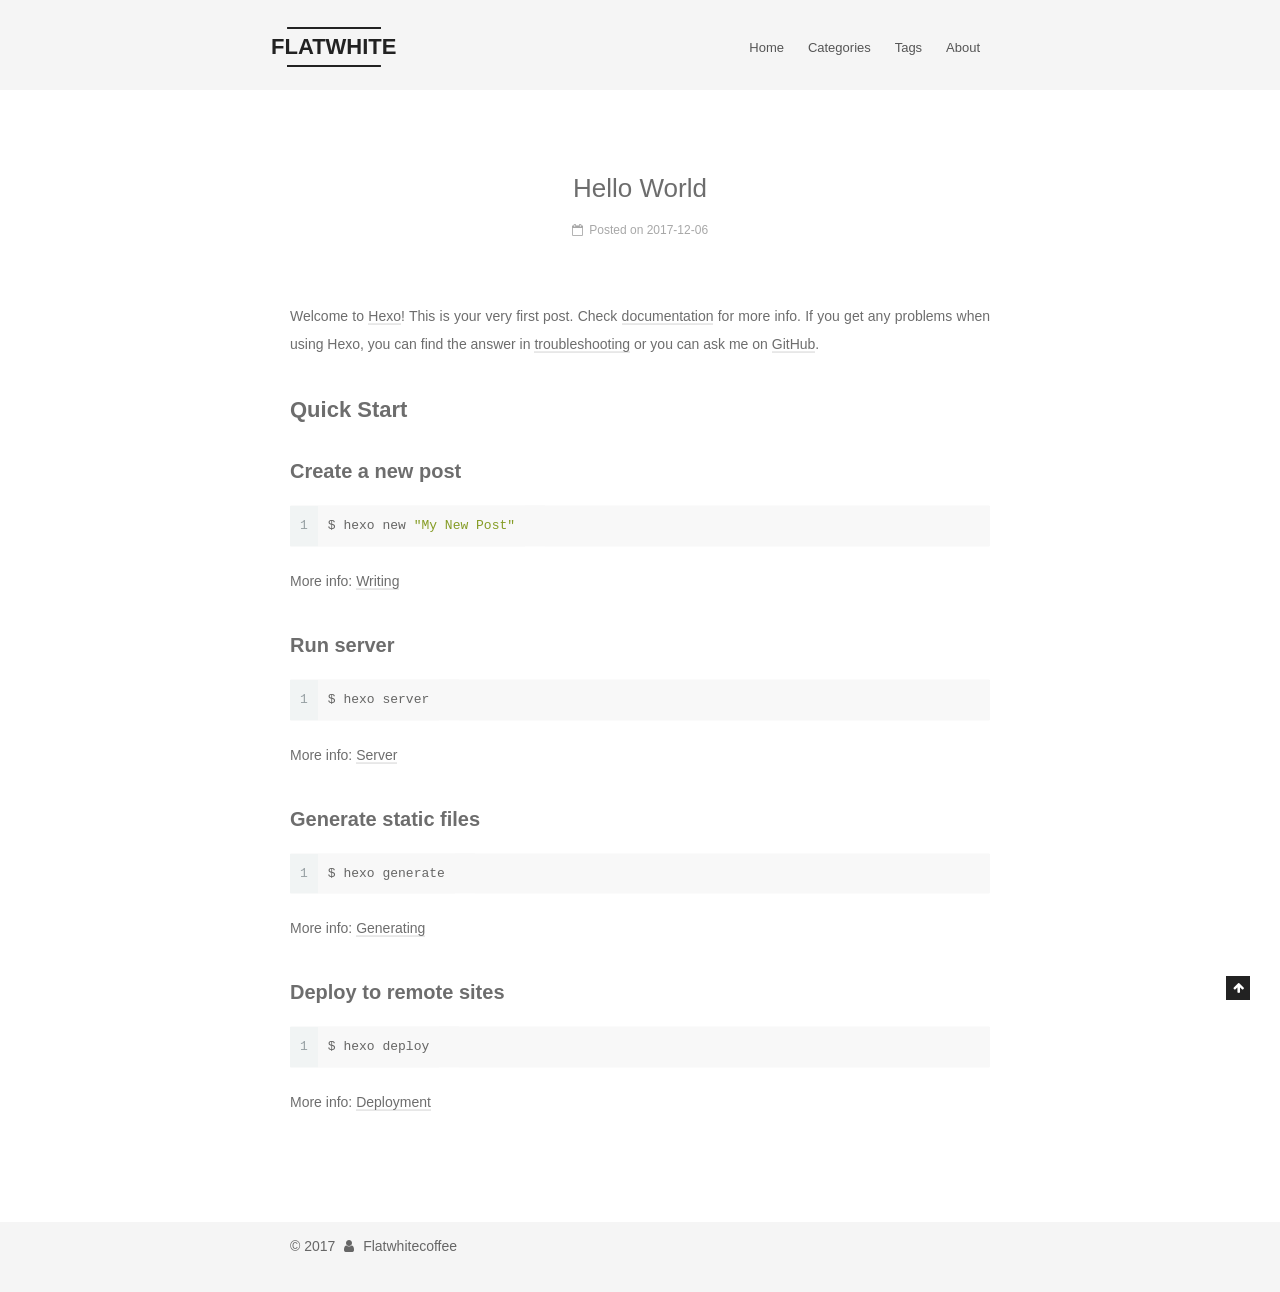
<file: 2017/12/06/hello-world/index.html>
<!DOCTYPE html>



  


<html class="theme-next mist use-motion" lang="en">
<head>
  <meta charset="UTF-8"/>
<meta http-equiv="X-UA-Compatible" content="IE=edge" />
<meta name="viewport" content="width=device-width, initial-scale=1, maximum-scale=1"/>
<meta name="theme-color" content="#222">









<meta http-equiv="Cache-Control" content="no-transform" />
<meta http-equiv="Cache-Control" content="no-siteapp" />
















  
  
  <link href="/lib/fancybox/source/jquery.fancybox.css?v=2.1.5" rel="stylesheet" type="text/css" />







<link href="/lib/font-awesome/css/font-awesome.min.css?v=4.6.2" rel="stylesheet" type="text/css" />

<link href="/css/main.css?v=5.1.3" rel="stylesheet" type="text/css" />


  <link rel="apple-touch-icon" sizes="180x180" href="/images/apple-touch-icon-next.png?v=5.1.3">


  <link rel="icon" type="image/png" sizes="32x32" href="/images/favicon-32x32-next.png?v=5.1.3">


  <link rel="icon" type="image/png" sizes="16x16" href="/images/favicon-16x16-next.png?v=5.1.3">


  <link rel="mask-icon" href="/images/logo.svg?v=5.1.3" color="#222">





  <meta name="keywords" content="Hexo, NexT" />










<meta name="description" content="Welcome to Hexo! This is your very first post. Check documentation for more info. If you get any problems when using Hexo, you can find the answer in troubleshooting or you can ask me on GitHub. Quick">
<meta property="og:type" content="article">
<meta property="og:title" content="Hello World">
<meta property="og:url" content="http://flatwhiteblog.github.io/2017/12/06/hello-world/index.html">
<meta property="og:site_name" content="FLATWHITE">
<meta property="og:description" content="Welcome to Hexo! This is your very first post. Check documentation for more info. If you get any problems when using Hexo, you can find the answer in troubleshooting or you can ask me on GitHub. Quick">
<meta property="og:locale" content="en">
<meta property="og:updated_time" content="2017-12-05T13:05:24.604Z">
<meta name="twitter:card" content="summary">
<meta name="twitter:title" content="Hello World">
<meta name="twitter:description" content="Welcome to Hexo! This is your very first post. Check documentation for more info. If you get any problems when using Hexo, you can find the answer in troubleshooting or you can ask me on GitHub. Quick">



<script type="text/javascript" id="hexo.configurations">
  var NexT = window.NexT || {};
  var CONFIG = {
    root: '/',
    scheme: 'Mist',
    version: '5.1.3',
    sidebar: {"position":"left","display":"remove","offset":12,"b2t":false,"scrollpercent":false,"onmobile":false},
    fancybox: true,
    tabs: true,
    motion: {"enable":true,"async":false,"transition":{"post_block":"fadeIn","post_header":"slideDownIn","post_body":"slideDownIn","coll_header":"slideLeftIn","sidebar":"slideUpIn"}},
    duoshuo: {
      userId: '0',
      author: 'Author'
    },
    algolia: {
      applicationID: '',
      apiKey: '',
      indexName: '',
      hits: {"per_page":10},
      labels: {"input_placeholder":"Search for Posts","hits_empty":"We didn't find any results for the search: ${query}","hits_stats":"${hits} results found in ${time} ms"}
    }
  };
</script>



  <link rel="canonical" href="http://flatwhiteblog.github.io/2017/12/06/hello-world/"/>





  <title>Hello World | FLATWHITE</title>
  








</head>

<body itemscope itemtype="http://schema.org/WebPage" lang="en">

  
  
    
  

  <div class="container sidebar-position-left page-post-detail">
    <div class="headband"></div>

    <header id="header" class="header" itemscope itemtype="http://schema.org/WPHeader">
      <div class="header-inner"><div class="site-brand-wrapper">
  <div class="site-meta ">
    

    <div class="custom-logo-site-title">
      <a href="/"  class="brand" rel="start">
        <span class="logo-line-before"><i></i></span>
        <span class="site-title">FLATWHITE</span>
        <span class="logo-line-after"><i></i></span>
      </a>
    </div>
      
        <p class="site-subtitle">Living to learn</p>
      
  </div>

  <div class="site-nav-toggle">
    <button>
      <span class="btn-bar"></span>
      <span class="btn-bar"></span>
      <span class="btn-bar"></span>
    </button>
  </div>
</div>

<nav class="site-nav">
  

  
    <ul id="menu" class="menu">
      
        
        <li class="menu-item menu-item-home">
          <a href="/" rel="section">
            
            Home
          </a>
        </li>
      
        
        <li class="menu-item menu-item-categories">
          <a href="/categories/" rel="section">
            
            Categories
          </a>
        </li>
      
        
        <li class="menu-item menu-item-tags">
          <a href="/tags/" rel="section">
            
            Tags
          </a>
        </li>
      
        
        <li class="menu-item menu-item-about">
          <a href="/about/" rel="section">
            
            About
          </a>
        </li>
      

      
    </ul>
  

  
</nav>



 </div>
    </header>

    <main id="main" class="main">
      <div class="main-inner">
        <div class="content-wrap">
          <div id="content" class="content">
            

  <div id="posts" class="posts-expand">
    

  

  
  
  

  <article class="post post-type-normal" itemscope itemtype="http://schema.org/Article">
  
  
  
  <div class="post-block">
    <link itemprop="mainEntityOfPage" href="http://flatwhiteblog.github.io/2017/12/06/hello-world/">

    <span hidden itemprop="author" itemscope itemtype="http://schema.org/Person">
      <meta itemprop="name" content="Flatwhitecoffee">
      <meta itemprop="description" content="">
      <meta itemprop="image" content="/images/avatar.gif">
    </span>

    <span hidden itemprop="publisher" itemscope itemtype="http://schema.org/Organization">
      <meta itemprop="name" content="FLATWHITE">
    </span>

    
      <header class="post-header">

        
        
          <h1 class="post-title" itemprop="name headline">Hello World</h1>
        

        <div class="post-meta">
          <span class="post-time">
            
              <span class="post-meta-item-icon">
                <i class="fa fa-calendar-o"></i>
              </span>
              
                <span class="post-meta-item-text">Posted on</span>
              
              <time title="Post created" itemprop="dateCreated datePublished" datetime="2017-12-06T00:05:24+11:00">
                2017-12-06
              </time>
            

            

            
          </span>

          

          
            
          

          
          

          

          

          

        </div>
      </header>
    

    
    
    
    <div class="post-body" itemprop="articleBody">

      
      

      
        <p>Welcome to <a href="https://hexo.io/" target="_blank" rel="noopener">Hexo</a>! This is your very first post. Check <a href="https://hexo.io/docs/" target="_blank" rel="noopener">documentation</a> for more info. If you get any problems when using Hexo, you can find the answer in <a href="https://hexo.io/docs/troubleshooting.html" target="_blank" rel="noopener">troubleshooting</a> or you can ask me on <a href="https://github.com/hexojs/hexo/issues" target="_blank" rel="noopener">GitHub</a>.</p>
<h2 id="Quick-Start"><a href="#Quick-Start" class="headerlink" title="Quick Start"></a>Quick Start</h2><h3 id="Create-a-new-post"><a href="#Create-a-new-post" class="headerlink" title="Create a new post"></a>Create a new post</h3><figure class="highlight bash"><table><tr><td class="gutter"><pre><span class="line">1</span><br></pre></td><td class="code"><pre><span class="line">$ hexo new <span class="string">"My New Post"</span></span><br></pre></td></tr></table></figure>
<p>More info: <a href="https://hexo.io/docs/writing.html" target="_blank" rel="noopener">Writing</a></p>
<h3 id="Run-server"><a href="#Run-server" class="headerlink" title="Run server"></a>Run server</h3><figure class="highlight bash"><table><tr><td class="gutter"><pre><span class="line">1</span><br></pre></td><td class="code"><pre><span class="line">$ hexo server</span><br></pre></td></tr></table></figure>
<p>More info: <a href="https://hexo.io/docs/server.html" target="_blank" rel="noopener">Server</a></p>
<h3 id="Generate-static-files"><a href="#Generate-static-files" class="headerlink" title="Generate static files"></a>Generate static files</h3><figure class="highlight bash"><table><tr><td class="gutter"><pre><span class="line">1</span><br></pre></td><td class="code"><pre><span class="line">$ hexo generate</span><br></pre></td></tr></table></figure>
<p>More info: <a href="https://hexo.io/docs/generating.html" target="_blank" rel="noopener">Generating</a></p>
<h3 id="Deploy-to-remote-sites"><a href="#Deploy-to-remote-sites" class="headerlink" title="Deploy to remote sites"></a>Deploy to remote sites</h3><figure class="highlight bash"><table><tr><td class="gutter"><pre><span class="line">1</span><br></pre></td><td class="code"><pre><span class="line">$ hexo deploy</span><br></pre></td></tr></table></figure>
<p>More info: <a href="https://hexo.io/docs/deployment.html" target="_blank" rel="noopener">Deployment</a></p>

      
    </div>
    
    
    

    

    

    

    <footer class="post-footer">
      

      
      
      

      

      
      
    </footer>
  </div>
  
  
  
  </article>



    <div class="post-spread">
      
    </div>
  </div>


          </div>
          


          

  



        </div>
        
      </div>
    </main>

    <footer id="footer" class="footer">
      <div class="footer-inner">
        <div class="copyright">&copy; <span itemprop="copyrightYear">2017</span>
  <span class="with-love">
    <i class="fa fa-user"></i>
  </span>
  <span class="author" itemprop="copyrightHolder">Flatwhitecoffee</span>

  
</div>









        







        
      </div>
    </footer>

    
      <div class="back-to-top">
        <i class="fa fa-arrow-up"></i>
        
      </div>
    

    

  </div>

  

<script type="text/javascript">
  if (Object.prototype.toString.call(window.Promise) !== '[object Function]') {
    window.Promise = null;
  }
</script>









  












  
  
    <script type="text/javascript" src="/lib/jquery/index.js?v=2.1.3"></script>
  

  
  
    <script type="text/javascript" src="/lib/fastclick/lib/fastclick.min.js?v=1.0.6"></script>
  

  
  
    <script type="text/javascript" src="/lib/jquery_lazyload/jquery.lazyload.js?v=1.9.7"></script>
  

  
  
    <script type="text/javascript" src="/lib/velocity/velocity.min.js?v=1.2.1"></script>
  

  
  
    <script type="text/javascript" src="/lib/velocity/velocity.ui.min.js?v=1.2.1"></script>
  

  
  
    <script type="text/javascript" src="/lib/fancybox/source/jquery.fancybox.pack.js?v=2.1.5"></script>
  


  


  <script type="text/javascript" src="/js/src/utils.js?v=5.1.3"></script>

  <script type="text/javascript" src="/js/src/motion.js?v=5.1.3"></script>



  
  

  
  <script type="text/javascript" src="/js/src/scrollspy.js?v=5.1.3"></script>
<script type="text/javascript" src="/js/src/post-details.js?v=5.1.3"></script>



  


  <script type="text/javascript" src="/js/src/bootstrap.js?v=5.1.3"></script>



  


  




	





  





  












  





  

  

  

  
  

  

  

  

</body>
</html>
</file>
<file: css/main.css>
/* normalize.css v3.0.2 | MIT License | git.io/normalize */
html {
  font-family: sans-serif; /* 1 */
  -ms-text-size-adjust: 100%; /* 2 */
  -webkit-text-size-adjust: 100%; /* 2 */
}
body {
  margin: 0;
}
article,
aside,
details,
figcaption,
figure,
footer,
header,
hgroup,
main,
menu,
nav,
section,
summary {
  display: block;
}
audio,
canvas,
progress,
video {
  display: inline-block; /* 1 */
  vertical-align: baseline; /* 2 */
}
audio:not([controls]) {
  display: none;
  height: 0;
}
[hidden],
template {
  display: none;
}
a {
  background-color: transparent;
}
a:active,
a:hover {
  outline: 0;
}
abbr[title] {
  border-bottom: 1px dotted;
}
b,
strong {
  font-weight: bold;
}
dfn {
  font-style: italic;
}
h1 {
  font-size: 2em;
  margin: 0.67em 0;
}
mark {
  background: #ff0;
  color: #000;
}
small {
  font-size: 80%;
}
sub,
sup {
  font-size: 75%;
  line-height: 0;
  position: relative;
  vertical-align: baseline;
}
sup {
  top: -0.5em;
}
sub {
  bottom: -0.25em;
}
img {
  border: 0;
}
svg:not(:root) {
  overflow: hidden;
}
figure {
  margin: 1em 40px;
}
hr {
  -moz-box-sizing: content-box;
  box-sizing: content-box;
  height: 0;
}
pre {
  overflow: auto;
}
code,
kbd,
pre,
samp {
  font-family: monospace, monospace;
  font-size: 1em;
}
button,
input,
optgroup,
select,
textarea {
  color: inherit; /* 1 */
  font: inherit; /* 2 */
  margin: 0; /* 3 */
}
button {
  overflow: visible;
}
button,
select {
  text-transform: none;
}
button,
html input[type="button"],
input[type="reset"],
input[type="submit"] {
  -webkit-appearance: button; /* 2 */
  cursor: pointer; /* 3 */
}
button[disabled],
html input[disabled] {
  cursor: default;
}
button::-moz-focus-inner,
input::-moz-focus-inner {
  border: 0;
  padding: 0;
}
input {
  line-height: normal;
}
input[type="checkbox"],
input[type="radio"] {
  box-sizing: border-box; /* 1 */
  padding: 0; /* 2 */
}
input[type="number"]::-webkit-inner-spin-button,
input[type="number"]::-webkit-outer-spin-button {
  height: auto;
}
input[type="search"] {
  -webkit-appearance: textfield; /* 1 */
  -moz-box-sizing: content-box;
  -webkit-box-sizing: content-box; /* 2 */
  box-sizing: content-box;
}
input[type="search"]::-webkit-search-cancel-button,
input[type="search"]::-webkit-search-decoration {
  -webkit-appearance: none;
}
fieldset {
  border: 1px solid #c0c0c0;
  margin: 0 2px;
  padding: 0.35em 0.625em 0.75em;
}
legend {
  border: 0; /* 1 */
  padding: 0; /* 2 */
}
textarea {
  overflow: auto;
}
optgroup {
  font-weight: bold;
}
table {
  border-collapse: collapse;
  border-spacing: 0;
}
td,
th {
  padding: 0;
}
::selection {
  background: #262a30;
  color: #fff;
}
body {
  position: relative;
  font-family: 'Lato', "PingFang SC", "Microsoft YaHei", sans-serif;
  font-size: 14px;
  line-height: 2;
  color: #555;
  background: #fff;
}
@media (max-width: 767px) {
  body {
    padding-right: 0 !important;
  }
}
@media (min-width: 768px) and (max-width: 991px) {
  body {
    padding-right: 0 !important;
  }
}
@media (min-width: 1600px) {
  body {
    font-size: 16px;
  }
}
h1,
h2,
h3,
h4,
h5,
h6 {
  margin: 0;
  padding: 0;
  font-weight: bold;
  line-height: 1.5;
  font-family: 'Lato', "PingFang SC", "Microsoft YaHei", sans-serif;
}
h2,
h3,
h4,
h5,
h6 {
  margin: 20px 0 15px;
}
h1 {
  font-size: 24px;
}
@media (max-width: 767px) {
  h1 {
    font-size: 20px;
  }
}
h2 {
  font-size: 22px;
}
@media (max-width: 767px) {
  h2 {
    font-size: 18px;
  }
}
h3 {
  font-size: 20px;
}
@media (max-width: 767px) {
  h3 {
    font-size: 16px;
  }
}
h4 {
  font-size: 18px;
}
@media (max-width: 767px) {
  h4 {
    font-size: 14px;
  }
}
h5 {
  font-size: 16px;
}
@media (max-width: 767px) {
  h5 {
    font-size: 12px;
  }
}
h6 {
  font-size: 14px;
}
@media (max-width: 767px) {
  h6 {
    font-size: 10px;
  }
}
p {
  margin: 0 0 20px 0;
}
a {
  color: #555;
  text-decoration: none;
  outline: none;
  border-bottom: 1px solid #999;
  word-wrap: break-word;
}
a:hover {
  color: #222;
  border-bottom-color: #222;
}
blockquote {
  margin: 0;
  padding: 0;
}
img {
  display: block;
  margin: auto;
  max-width: 100%;
  height: auto;
}
hr {
  margin: 40px 0;
  height: 3px;
  border: none;
  background-color: #ddd;
  background-image: repeating-linear-gradient(-45deg, #fff, #fff 4px, transparent 4px, transparent 8px);
}
blockquote {
  padding: 0 15px;
  color: #666;
  border-left: 4px solid #ddd;
}
blockquote cite::before {
  content: "-";
  padding: 0 5px;
}
dt {
  font-weight: 700;
}
dd {
  margin: 0;
  padding: 0;
}
kbd {
  border: 1px solid #ccc;
  border-radius: 0.2em;
  box-shadow: 0.1em 0.1em 0.2em rgba(0,0,0,0.1);
  background-color: #f9f9f9;
  font-family: inherit;
  background-image: -webkit-linear-gradient(top, #eee, #fff, #eee);
  padding: 0.1em 0.3em;
  white-space: nowrap;
}
.text-left {
  text-align: left;
}
.text-center {
  text-align: center;
}
.text-right {
  text-align: right;
}
.text-justify {
  text-align: justify;
}
.text-nowrap {
  white-space: nowrap;
}
.text-lowercase {
  text-transform: lowercase;
}
.text-uppercase {
  text-transform: uppercase;
}
.text-capitalize {
  text-transform: capitalize;
}
.center-block {
  display: block;
  margin-left: auto;
  margin-right: auto;
}
.clearfix:before,
.clearfix:after {
  content: " ";
  display: table;
}
.clearfix:after {
  clear: both;
}
.pullquote {
  width: 45%;
}
.pullquote.left {
  float: left;
  margin-left: 5px;
  margin-right: 10px;
}
.pullquote.right {
  float: right;
  margin-left: 10px;
  margin-right: 5px;
}
.affix.affix.affix {
  position: fixed;
}
.translation {
  margin-top: -20px;
  font-size: 14px;
  color: #999;
}
.scrollbar-measure {
  width: 100px;
  height: 100px;
  overflow: scroll;
  position: absolute;
  top: -9999px;
}
.use-motion .motion-element {
  opacity: 0;
}
table {
  margin: 20px 0;
  width: 100%;
  border-collapse: collapse;
  border-spacing: 0;
  border: 1px solid #ddd;
  font-size: 14px;
  table-layout: fixed;
  word-wrap: break-all;
}
table>tbody>tr:nth-of-type(odd) {
  background-color: #f9f9f9;
}
table>tbody>tr:hover {
  background-color: #f5f5f5;
}
caption,
th,
td {
  padding: 8px;
  text-align: left;
  vertical-align: middle;
  font-weight: normal;
}
th,
td {
  border-bottom: 3px solid #ddd;
  border-right: 1px solid #eee;
}
th {
  padding-bottom: 10px;
  font-weight: 700;
}
td {
  border-bottom-width: 1px;
}
html,
body {
  height: 100%;
}
.container {
  position: relative;
  min-height: 100%;
}
.header-inner {
  margin: 0 auto;
  padding: 100px 0 70px;
  width: 700px;
}
@media (min-width: 1600px) {
  .container .header-inner {
    width: 900px;
  }
}
.main {
  padding-bottom: 150px;
}
.main-inner {
  margin: 0 auto;
  width: 700px;
}
@media (min-width: 1600px) {
  .container .main-inner {
    width: 900px;
  }
}
.footer {
  position: absolute;
  left: 0;
  bottom: 0;
  width: 100%;
  min-height: 50px;
}
.footer-inner {
  box-sizing: border-box;
  margin: 20px auto;
  width: 700px;
}
@media (min-width: 1600px) {
  .container .footer-inner {
    width: 900px;
  }
}
pre,
.highlight {
  overflow: auto;
  margin: 20px 0;
  padding: 0;
  font-size: 13px;
  color: #4d4d4c;
  background: #f7f7f7;
  line-height: 1.6;
}
pre,
code {
  font-family: consolas, Menlo, "PingFang SC", "Microsoft YaHei", monospace;
}
code {
  padding: 2px 4px;
  word-wrap: break-word;
  color: #555;
  background: #eee;
  border-radius: 3px;
  font-size: 13px;
}
pre {
  padding: 10px;
}
pre code {
  padding: 0;
  color: #4d4d4c;
  background: none;
  text-shadow: none;
}
.highlight {
  border-radius: 1px;
}
.highlight pre {
  border: none;
  margin: 0;
  padding: 10px 0;
}
.highlight table {
  margin: 0;
  width: auto;
  border: none;
}
.highlight td {
  border: none;
  padding: 0;
}
.highlight figcaption {
  font-size: 1em;
  color: #4d4d4c;
  line-height: 1em;
  margin-bottom: 1em;
}
.highlight figcaption:before,
.highlight figcaption:after {
  content: " ";
  display: table;
}
.highlight figcaption:after {
  clear: both;
}
.highlight figcaption a {
  float: right;
  color: #4d4d4c;
}
.highlight figcaption a:hover {
  border-bottom-color: #4d4d4c;
}
.highlight .gutter pre {
  padding-left: 10px;
  padding-right: 10px;
  color: #869194;
  text-align: right;
  background-color: #eff2f3;
}
.highlight .code pre {
  width: 100%;
  padding-left: 10px;
  padding-right: 10px;
  background-color: #f7f7f7;
}
.highlight .line {
  height: 20px;
}
.gutter {
  -webkit-user-select: none;
  -moz-user-select: none;
  -ms-user-select: none;
  user-select: none;
}
.gist table {
  width: auto;
}
.gist table td {
  border: none;
}
pre .deletion {
  background: #fdd;
}
pre .addition {
  background: #dfd;
}
pre .meta {
  color: #8959a8;
}
pre .comment {
  color: #8e908c;
}
pre .variable,
pre .attribute,
pre .tag,
pre .regexp,
pre .ruby .constant,
pre .xml .tag .title,
pre .xml .pi,
pre .xml .doctype,
pre .html .doctype,
pre .css .id,
pre .css .class,
pre .css .pseudo {
  color: #c82829;
}
pre .number,
pre .preprocessor,
pre .built_in,
pre .literal,
pre .params,
pre .constant,
pre .command {
  color: #f5871f;
}
pre .ruby .class .title,
pre .css .rules .attribute,
pre .string,
pre .value,
pre .inheritance,
pre .header,
pre .ruby .symbol,
pre .xml .cdata,
pre .special,
pre .number,
pre .formula {
  color: #718c00;
}
pre .title,
pre .css .hexcolor {
  color: #3e999f;
}
pre .function,
pre .python .decorator,
pre .python .title,
pre .ruby .function .title,
pre .ruby .title .keyword,
pre .perl .sub,
pre .javascript .title,
pre .coffeescript .title {
  color: #4271ae;
}
pre .keyword,
pre .javascript .function {
  color: #8959a8;
}
.full-image.full-image.full-image {
  border: none;
  max-width: 100%;
  width: auto;
  margin: 20px auto;
}
@media (min-width: 992px) {
  .full-image.full-image.full-image {
    max-width: none;
    width: 110%;
    margin: 25px -5%;
  }
}
.blockquote-center,
.page-home .post-type-quote blockquote,
.page-post-detail .post-type-quote blockquote {
  position: relative;
  margin: 40px 0;
  padding: 0;
  border-left: none;
  text-align: center;
}
.blockquote-center::before,
.page-home .post-type-quote blockquote::before,
.page-post-detail .post-type-quote blockquote::before,
.blockquote-center::after,
.page-home .post-type-quote blockquote::after,
.page-post-detail .post-type-quote blockquote::after {
  position: absolute;
  content: ' ';
  display: block;
  width: 100%;
  height: 24px;
  opacity: 0.2;
  background-repeat: no-repeat;
  background-position: 0 -6px;
  background-size: 22px 22px;
}
.blockquote-center::before,
.page-home .post-type-quote blockquote::before,
.page-post-detail .post-type-quote blockquote::before {
  top: -20px;
  background-image: url("../images/quote-l.svg");
  border-top: 1px solid #ccc;
}
.blockquote-center::after,
.page-home .post-type-quote blockquote::after,
.page-post-detail .post-type-quote blockquote::after {
  bottom: -20px;
  background-image: url("../images/quote-r.svg");
  border-bottom: 1px solid #ccc;
  background-position: 100% 8px;
}
.blockquote-center p,
.page-home .post-type-quote blockquote p,
.page-post-detail .post-type-quote blockquote p,
.blockquote-center div,
.page-home .post-type-quote blockquote div,
.page-post-detail .post-type-quote blockquote div {
  text-align: center;
}
.post .post-body .group-picture img {
  box-sizing: border-box;
  padding: 0 3px;
  border: none;
}
.post .group-picture-row {
  overflow: hidden;
  margin-top: 6px;
}
.post .group-picture-row:first-child {
  margin-top: 0;
}
.post .group-picture-column {
  float: left;
}
.page-post-detail .post-body .group-picture-column {
  float: none;
  margin-top: 10px;
  width: auto !important;
}
.page-post-detail .post-body .group-picture-column img {
  margin: 0 auto;
}
.page-archive .group-picture-container {
  overflow: hidden;
}
.page-archive .group-picture-row {
  float: left;
}
.page-archive .group-picture-row:first-child {
  margin-top: 6px;
}
.page-archive .group-picture-column {
  max-width: 150px;
  max-height: 150px;
}
.post-body .note {
  position: relative;
  padding: 15px;
  margin-bottom: 20px;
  border: 1px solid #eee;
  border-left-width: 5px;
  border-radius: 3px;
}
.post-body .note h2,
.post-body .note h3,
.post-body .note h4,
.post-body .note h5,
.post-body .note h6 {
  margin-top: 0;
  margin-bottom: 0;
  border-bottom: initial;
  padding-top: 0 !important;
}
.post-body .note p:first-child,
.post-body .note ul:first-child,
.post-body .note ol:first-child,
.post-body .note table:first-child,
.post-body .note pre:first-child,
.post-body .note blockquote:first-child {
  margin-top: 0;
}
.post-body .note p:last-child,
.post-body .note ul:last-child,
.post-body .note ol:last-child,
.post-body .note table:last-child,
.post-body .note pre:last-child,
.post-body .note blockquote:last-child {
  margin-bottom: 0;
}
.post-body .note.default {
  border-left-color: #777;
}
.post-body .note.default h2,
.post-body .note.default h3,
.post-body .note.default h4,
.post-body .note.default h5,
.post-body .note.default h6 {
  color: #777;
}
.post-body .note.primary {
  border-left-color: #6f42c1;
}
.post-body .note.primary h2,
.post-body .note.primary h3,
.post-body .note.primary h4,
.post-body .note.primary h5,
.post-body .note.primary h6 {
  color: #6f42c1;
}
.post-body .note.info {
  border-left-color: #428bca;
}
.post-body .note.info h2,
.post-body .note.info h3,
.post-body .note.info h4,
.post-body .note.info h5,
.post-body .note.info h6 {
  color: #428bca;
}
.post-body .note.success {
  border-left-color: #5cb85c;
}
.post-body .note.success h2,
.post-body .note.success h3,
.post-body .note.success h4,
.post-body .note.success h5,
.post-body .note.success h6 {
  color: #5cb85c;
}
.post-body .note.warning {
  border-left-color: #f0ad4e;
}
.post-body .note.warning h2,
.post-body .note.warning h3,
.post-body .note.warning h4,
.post-body .note.warning h5,
.post-body .note.warning h6 {
  color: #f0ad4e;
}
.post-body .note.danger {
  border-left-color: #d9534f;
}
.post-body .note.danger h2,
.post-body .note.danger h3,
.post-body .note.danger h4,
.post-body .note.danger h5,
.post-body .note.danger h6 {
  color: #d9534f;
}
.post-body .label {
  display: inline;
  padding: 0 2px;
  white-space: nowrap;
}
.post-body .label.default {
  background-color: #f0f0f0;
}
.post-body .label.primary {
  background-color: #efe6f7;
}
.post-body .label.info {
  background-color: #e5f2f8;
}
.post-body .label.success {
  background-color: #e7f4e9;
}
.post-body .label.warning {
  background-color: #fcf6e1;
}
.post-body .label.danger {
  background-color: #fae8eb;
}
.post-body .tabs {
  position: relative;
  display: block;
  margin-bottom: 20px;
  padding-top: 10px;
}
.post-body .tabs ul.nav-tabs {
  margin: 0;
  padding: 0;
  display: flex;
  margin-bottom: -1px;
}
@media (max-width: 413px) {
  .post-body .tabs ul.nav-tabs {
    display: block;
    margin-bottom: 5px;
  }
}
.post-body .tabs ul.nav-tabs li.tab {
  list-style-type: none !important;
  margin: 0 0.25em 0 0;
  border-top: 3px solid transparent;
  border-left: 1px solid transparent;
  border-right: 1px solid transparent;
}
@media (max-width: 413px) {
  .post-body .tabs ul.nav-tabs li.tab {
    margin: initial;
    border-top: 1px solid transparent;
    border-left: 3px solid transparent;
    border-right: 1px solid transparent;
    border-bottom: 1px solid transparent;
  }
}
.post-body .tabs ul.nav-tabs li.tab a {
  outline: 0;
  border-bottom: initial;
  display: block;
  line-height: 1.8em;
  padding: 0.25em 0.75em;
  transition-duration: 0.2s;
  transition-timing-function: ease-out;
  transition-delay: 0s;
}
.post-body .tabs ul.nav-tabs li.tab a i {
  width: 1.285714285714286em;
}
.post-body .tabs ul.nav-tabs li.tab.active {
  border-top: 3px solid #fc6423;
  border-left: 1px solid #ddd;
  border-right: 1px solid #ddd;
  background-color: #fff;
}
@media (max-width: 413px) {
  .post-body .tabs ul.nav-tabs li.tab.active {
    border-top: 1px solid #ddd;
    border-left: 3px solid #fc6423;
    border-right: 1px solid #ddd;
    border-bottom: 1px solid #ddd;
  }
}
.post-body .tabs ul.nav-tabs li.tab.active a {
  cursor: default;
  color: #555;
}
.post-body .tabs .tab-content {
  background-color: #fff;
}
.post-body .tabs .tab-content .tab-pane {
  border: 1px solid #ddd;
  padding: 20px 20px 0 20px;
}
.post-body .tabs .tab-content .tab-pane:not(.active) {
  display: none !important;
}
.post-body .tabs .tab-content .tab-pane.active {
  display: block !important;
}
.btn {
  display: inline-block;
  padding: 0 20px;
  font-size: 14px;
  color: #555;
  background: transparent;
  border: 2px solid #222;
  text-decoration: none;
  border-radius: 0;
  transition-property: background-color;
  transition-duration: 0.2s;
  transition-timing-function: ease-in-out;
  transition-delay: 0s;
  line-height: 2;
}
.btn:hover {
  border-color: #222;
  color: #222;
  background: #fff;
}
.btn +.btn {
  margin: 0 0 8px 8px;
}
.btn .fa-fw {
  width: 1.285714285714286em;
  text-align: left;
}
.btn-bar {
  display: block;
  width: 22px;
  height: 2px;
  background: #555;
  border-radius: 1px;
}
.btn-bar+.btn-bar {
  margin-top: 4px;
}
.pagination {
  margin: 120px 0 40px;
  text-align: center;
  border-top: 1px solid #eee;
}
.page-number-basic,
.pagination .prev,
.pagination .next,
.pagination .page-number,
.pagination .space {
  display: inline-block;
  position: relative;
  top: -1px;
  margin: 0 10px;
  padding: 0 11px;
}
@media (max-width: 767px) {
  .page-number-basic,
  .pagination .prev,
  .pagination .next,
  .pagination .page-number,
  .pagination .space {
    margin: 0 5px;
  }
}
.pagination .prev,
.pagination .next,
.pagination .page-number {
  border-bottom: 0;
  border-top: 1px solid #eee;
  transition-property: border-color;
  transition-duration: 0.2s;
  transition-timing-function: ease-in-out;
  transition-delay: 0s;
}
.pagination .prev:hover,
.pagination .next:hover,
.pagination .page-number:hover {
  border-top-color: #222;
}
.pagination .space {
  padding: 0;
  margin: 0;
}
.pagination .prev {
  margin-left: 0;
}
.pagination .next {
  margin-right: 0;
}
.pagination .page-number.current {
  color: #fff;
  background: #ccc;
  border-top-color: #ccc;
}
@media (max-width: 767px) {
  .pagination {
    border-top: none;
  }
  .pagination .prev,
  .pagination .next,
  .pagination .page-number {
    margin-bottom: 10px;
    border-top: 0;
    border-bottom: 1px solid #eee;
    padding: 0 10px;
  }
  .pagination .prev:hover,
  .pagination .next:hover,
  .pagination .page-number:hover {
    border-bottom-color: #222;
  }
}
.comments {
  margin: 60px 20px 0;
}
.tag-cloud {
  text-align: center;
}
.tag-cloud a {
  display: inline-block;
  margin: 10px;
}
.back-to-top {
  box-sizing: border-box;
  position: fixed;
  bottom: -100px;
  right: 30px;
  z-index: 1050;
  padding: 0 6px;
  width: 24px;
  background: #222;
  font-size: 12px;
  opacity: 1;
  color: #fff;
  cursor: pointer;
  text-align: center;
  -webkit-transform: translateZ(0);
  transition-property: bottom;
  transition-duration: 0.2s;
  transition-timing-function: ease-in-out;
  transition-delay: 0s;
}
@media (min-width: 768px) and (max-width: 991px) {
  .back-to-top {
    display: none !important;
  }
}
@media (max-width: 767px) {
  .back-to-top {
    display: none !important;
  }
}
.back-to-top.back-to-top-on {
  bottom: 19px;
}
.header {
  background: transparent;
}
.header-inner {
  position: relative;
}
.headband {
  height: 3px;
  background: #222;
}
.site-meta {
  margin: 0;
  text-align: left;
}
@media (max-width: 767px) {
  .site-meta {
    text-align: center;
  }
}
.brand {
  position: relative;
  display: inline-block;
  padding: 0 40px;
  color: #222;
  background: #222;
  border-bottom: none;
}
.brand:hover {
  color: #222;
}
.logo {
  display: inline-block;
  margin-right: 5px;
  line-height: 36px;
  vertical-align: top;
}
.site-title {
  display: inline-block;
  vertical-align: top;
  line-height: 36px;
  font-size: 20px;
  font-weight: normal;
  font-family: 'Lato', "PingFang SC", "Microsoft YaHei", sans-serif;
}
.site-subtitle {
  margin-top: 10px;
  font-size: 13px;
  color: #999;
}
.use-motion .brand {
  opacity: 0;
}
.use-motion .logo,
.use-motion .site-title,
.use-motion .site-subtitle {
  opacity: 0;
  position: relative;
  top: -10px;
}
.site-nav-toggle {
  display: none;
  position: absolute;
  top: 10px;
  left: 10px;
}
@media (max-width: 767px) {
  .site-nav-toggle {
    display: block;
  }
}
.site-nav-toggle button {
  margin-top: 2px;
  padding: 9px 10px;
  background: transparent;
  border: none;
}
@media (max-width: 767px) {
  .site-nav {
    display: none;
    margin: 0 -10px;
    padding: 0 10px;
    clear: both;
    border-top: 1px solid #ddd;
  }
}
@media (min-width: 768px) and (max-width: 991px) {
  .site-nav {
    display: block !important;
  }
}
@media (min-width: 992px) {
  .site-nav {
    display: block !important;
  }
}
.menu {
  margin-top: 20px;
  padding-left: 0;
  text-align: center;
}
.menu .menu-item {
  display: inline-block;
  margin: 0 10px;
  list-style: none;
}
@media screen and (max-width: 767px) {
  .menu .menu-item {
    margin-top: 10px;
  }
}
.menu .menu-item a {
  display: block;
  font-size: 13px;
  line-height: inherit;
  border-bottom: 1px solid transparent;
  transition-property: border-color;
  transition-duration: 0.2s;
  transition-timing-function: ease-in-out;
  transition-delay: 0s;
}
.menu .menu-item a:hover {
  border-bottom-color: #222;
}
.menu .menu-item .fa {
  margin-right: 5px;
}
.use-motion .menu-item {
  opacity: 0;
}
.post-body {
  font-family: 'Lato', "PingFang SC", "Microsoft YaHei", sans-serif;
}
@media (max-width: 767px) {
  .post-body {
    word-break: break-word;
  }
}
.post-body .fancybox img {
  display: block !important;
  margin: 0 auto;
  cursor: pointer;
  cursor: zoom-in;
  cursor: -webkit-zoom-in;
}
.post-body .image-caption,
.post-body .figure .caption {
  margin: -20px auto 15px;
  text-align: center;
  font-size: 14px;
  color: #999;
  font-weight: bold;
  line-height: 1;
}
.post-sticky-flag {
  display: inline-block;
  font-size: 16px;
  -ms-transform: rotate(30deg);
  -webkit-transform: rotate(30deg);
  -moz-transform: rotate(30deg);
  -ms-transform: rotate(30deg);
  -o-transform: rotate(30deg);
  transform: rotate(30deg);
}
.use-motion .post-block,
.use-motion .pagination,
.use-motion .comments {
  opacity: 0;
}
.use-motion .post-header {
  opacity: 0;
}
.use-motion .post-body {
  opacity: 0;
}
.use-motion .collection-title {
  opacity: 0;
}
.posts-expand {
  padding-top: 40px;
}
@media (max-width: 767px) {
  .posts-expand {
    margin: 0 20px;
  }
  .post-body pre .gutter pre {
    padding-right: 10px;
  }
  .post-body .highlight {
    margin-left: 0px;
    margin-right: 0px;
    padding: 0;
  }
  .post-body .highlight .gutter pre {
    padding-right: 10px;
  }
}
@media (min-width: 992px) {
  .posts-expand .post-body {
    text-align: justify;
  }
}
.posts-expand .post-body h2,
.posts-expand .post-body h3,
.posts-expand .post-body h4,
.posts-expand .post-body h5,
.posts-expand .post-body h6 {
  padding-top: 10px;
}
.posts-expand .post-body h2 .header-anchor,
.posts-expand .post-body h3 .header-anchor,
.posts-expand .post-body h4 .header-anchor,
.posts-expand .post-body h5 .header-anchor,
.posts-expand .post-body h6 .header-anchor {
  float: right;
  margin-left: 10px;
  color: #ccc;
  border-bottom-style: none;
  visibility: hidden;
}
.posts-expand .post-body h2 .header-anchor:hover,
.posts-expand .post-body h3 .header-anchor:hover,
.posts-expand .post-body h4 .header-anchor:hover,
.posts-expand .post-body h5 .header-anchor:hover,
.posts-expand .post-body h6 .header-anchor:hover {
  color: inherit;
}
.posts-expand .post-body h2:hover .header-anchor,
.posts-expand .post-body h3:hover .header-anchor,
.posts-expand .post-body h4:hover .header-anchor,
.posts-expand .post-body h5:hover .header-anchor,
.posts-expand .post-body h6:hover .header-anchor {
  visibility: visible;
}
.posts-expand .post-body ul li {
  list-style: circle;
}
.posts-expand .post-body img {
  box-sizing: border-box;
  margin: auto;
  padding: 3px;
  border: 1px solid #ddd;
}
.posts-expand .post-body .fancybox img {
  margin: 0 auto 25px;
}
@media (max-width: 767px) {
  .posts-collapse {
    margin: 0 20px;
  }
  .posts-collapse .post-title,
  .posts-collapse .post-meta {
    display: block;
    width: auto;
    text-align: left;
  }
}
.posts-collapse {
  position: relative;
  z-index: 1010;
  margin-left: 0;
}
.posts-collapse::after {
  content: " ";
  position: absolute;
  top: 20px;
  left: 0;
  margin-left: -2px;
  width: 4px;
  height: 100%;
  background: #f5f5f5;
  z-index: -1;
}
@media (max-width: 767px) {
  .posts-collapse {
    margin: 0 20px;
  }
}
.posts-collapse .collection-title {
  position: relative;
  margin: 60px 0;
}
.posts-collapse .collection-title h1,
.posts-collapse .collection-title h2 {
  margin-left: 20px;
}
.posts-collapse .collection-title small {
  color: #bbb;
  margin-left: 5px;
}
.posts-collapse .collection-title::before {
  content: " ";
  position: absolute;
  left: 0;
  top: 50%;
  margin-left: -4px;
  margin-top: -4px;
  width: 8px;
  height: 8px;
  background: #bbb;
  border-radius: 50%;
}
.posts-collapse .post {
  margin: 30px 0;
}
.posts-collapse .post-header {
  position: relative;
  transition-duration: 0.2s;
  transition-timing-function: ease-in-out;
  transition-delay: 0s;
  transition-property: border;
  border-bottom: 1px dashed #ccc;
}
.posts-collapse .post-header::before {
  content: " ";
  position: absolute;
  left: 0;
  top: 12px;
  width: 6px;
  height: 6px;
  margin-left: -4px;
  background: #bbb;
  border-radius: 50%;
  border: 1px solid #fff;
  transition-duration: 0.2s;
  transition-timing-function: ease-in-out;
  transition-delay: 0s;
  transition-property: background;
}
.posts-collapse .post-header:hover {
  border-bottom-color: #666;
}
.posts-collapse .post-header:hover::before {
  background: #222;
}
.posts-collapse .post-meta {
  position: absolute;
  font-size: 12px;
  left: 20px;
  top: 5px;
}
.posts-collapse .post-comments-count {
  display: none;
}
.posts-collapse .post-title {
  margin-left: 60px;
  font-size: 16px;
  font-weight: normal;
  line-height: inherit;
}
.posts-collapse .post-title::after {
  margin-left: 3px;
  opacity: 0.6;
}
.posts-collapse .post-title a {
  color: #666;
  border-bottom: none;
}
.page-home .post-type-quote .post-header,
.page-post-detail .post-type-quote .post-header,
.page-home .post-type-quote .post-tags,
.page-post-detail .post-type-quote .post-tags {
  display: none;
}
.posts-expand .post-title {
  text-align: center;
  word-break: break-word;
  font-weight: 400;
}
.posts-expand .post-title-link {
  display: inline-block;
  position: relative;
  color: #555;
  border-bottom: none;
  line-height: 1.2;
  vertical-align: top;
}
.posts-expand .post-title-link::before {
  content: "";
  position: absolute;
  width: 100%;
  height: 2px;
  bottom: 0;
  left: 0;
  background-color: #000;
  visibility: hidden;
  -webkit-transform: scaleX(0);
  -moz-transform: scaleX(0);
  -ms-transform: scaleX(0);
  -o-transform: scaleX(0);
  transform: scaleX(0);
  transition-duration: 0.2s;
  transition-timing-function: ease-in-out;
  transition-delay: 0s;
}
.posts-expand .post-title-link:hover::before {
  visibility: visible;
  -webkit-transform: scaleX(1);
  -moz-transform: scaleX(1);
  -ms-transform: scaleX(1);
  -o-transform: scaleX(1);
  transform: scaleX(1);
}
.posts-expand .post-title-link .fa {
  font-size: 16px;
}
.posts-expand .post-meta {
  margin: 3px 0 60px 0;
  color: #999;
  font-family: 'Lato', "PingFang SC", "Microsoft YaHei", sans-serif;
  font-size: 12px;
  text-align: center;
}
.posts-expand .post-meta .post-category-list {
  display: inline-block;
  margin: 0;
  padding: 3px;
}
.posts-expand .post-meta .post-category-list-link {
  color: #999;
}
.posts-expand .post-meta .post-description {
  font-size: 14px;
  margin-top: 2px;
}
.post-meta-divider {
  margin: 0 0.5em;
}
.post-meta-item-icon {
  margin-right: 3px;
}
@media (min-width: 768px) and (max-width: 991px) {
  .post-meta-item-icon {
    display: inline-block;
  }
}
@media (max-width: 767px) {
  .post-meta-item-icon {
    display: inline-block;
  }
}
@media (min-width: 768px) and (max-width: 991px) {
  .post-meta-item-text {
    display: none;
  }
}
@media (max-width: 767px) {
  .post-meta-item-text {
    display: none;
  }
}
@media (max-width: 767px) {
  .posts-expand .post-comments-count {
    display: none;
  }
}
.post-button {
  margin-top: 40px;
}
.posts-expand .post-tags {
  margin-top: 40px;
  text-align: center;
}
.posts-expand .post-tags a {
  display: inline-block;
  margin-right: 10px;
  font-size: 13px;
}
.post-nav {
  display: table;
  margin-top: 15px;
  width: 100%;
  border-top: 1px solid #eee;
}
.post-nav-divider {
  display: table-cell;
  width: 10%;
}
.post-nav-item {
  display: table-cell;
  padding: 10px 0 0 0;
  width: 45%;
  vertical-align: top;
}
.post-nav-item a {
  position: relative;
  display: block;
  line-height: 25px;
  font-size: 14px;
  color: #555;
  border-bottom: none;
}
.post-nav-item a:hover {
  color: #222;
  border-bottom: none;
}
.post-nav-item a:active {
  top: 2px;
}
.post-nav-item .fa {
  position: absolute;
  top: 8px;
  left: 0;
  font-size: 12px;
}
.post-nav-next a {
  padding-left: 15px;
}
.post-nav-prev {
  text-align: right;
}
.post-nav-prev a {
  padding-right: 15px;
}
.post-nav-prev .fa {
  right: 0;
  left: auto;
}
.posts-expand .post-eof {
  display: block;
  margin: 80px auto 60px;
  width: 8%;
  height: 1px;
  background: #ccc;
  text-align: center;
}
.post:last-child .post-eof.post-eof.post-eof {
  display: none;
}
.post-gallery {
  display: table;
  table-layout: fixed;
  width: 100%;
  border-collapse: separate;
}
.post-gallery-row {
  display: table-row;
}
.post-gallery .post-gallery-img {
  display: table-cell;
  text-align: center;
  vertical-align: middle;
  border: none;
}
.post-gallery .post-gallery-img img {
  max-width: 100%;
  max-height: 100%;
  border: none;
}
.fancybox-close,
.fancybox-close:hover {
  border: none;
}
.rtl.post-body p,
.rtl.post-body a,
.rtl.post-body h1,
.rtl.post-body h2,
.rtl.post-body h3,
.rtl.post-body h4,
.rtl.post-body h5,
.rtl.post-body h6,
.rtl.post-body li,
.rtl.post-body ul,
.rtl.post-body ol {
  direction: rtl;
  font-family: UKIJ Ekran;
}
.rtl.post-title {
  font-family: UKIJ Ekran;
}
.sidebar {
  position: fixed;
  right: 0;
  top: 0;
  bottom: 0;
  width: 0;
  z-index: 1040;
  box-shadow: inset 0 2px 6px #000;
  background: #222;
  -webkit-transform: translateZ(0);
}
.sidebar a {
  color: #999;
  border-bottom-color: #555;
}
.sidebar a:hover {
  color: #eee;
}
@media (min-width: 768px) and (max-width: 991px) {
  .sidebar {
    display: none !important;
  }
}
@media (max-width: 767px) {
  .sidebar {
    display: none !important;
  }
}
.sidebar-inner {
  position: relative;
  padding: 20px 10px;
  color: #999;
  text-align: center;
}
.site-overview-wrap {
  overflow: hidden;
}
.site-overview {
  overflow-y: auto;
  overflow-x: hidden;
}
.sidebar-toggle {
  position: fixed;
  right: 30px;
  bottom: 45px;
  width: 14px;
  height: 14px;
  padding: 5px;
  background: #222;
  line-height: 0;
  z-index: 1050;
  cursor: pointer;
  -webkit-transform: translateZ(0);
}
@media (min-width: 768px) and (max-width: 991px) {
  .sidebar-toggle {
    display: none !important;
  }
}
@media (max-width: 767px) {
  .sidebar-toggle {
    display: none !important;
  }
}
.sidebar-toggle-line {
  position: relative;
  display: inline-block;
  vertical-align: top;
  height: 2px;
  width: 100%;
  background: #fff;
  margin-top: 3px;
}
.sidebar-toggle-line:first-child {
  margin-top: 0;
}
.site-author-image {
  display: block;
  margin: 0 auto;
  padding: 2px;
  max-width: 96px;
  height: auto;
  border: 2px solid #333;
}
.site-author-name {
  margin: 5px 0 0;
  text-align: center;
  color: #f5f5f5;
  font-weight: normal;
}
.site-description {
  margin-top: 5px;
  text-align: center;
  font-size: 14px;
  color: #999;
}
.site-state {
  overflow: hidden;
  line-height: 1.4;
  white-space: nowrap;
  text-align: center;
}
.site-state-item {
  display: inline-block;
  padding: 0 15px;
  border-left: 1px solid #333;
}
.site-state-item:first-child {
  border-left: none;
}
.site-state-item a {
  border-bottom: none;
}
.site-state-item-count {
  display: block;
  text-align: center;
  color: inherit;
  font-weight: 600;
  font-size: 18px;
}
.site-state-item-name {
  font-size: 13px;
  color: inherit;
}
.feed-link {
  margin-top: 20px;
}
.feed-link a {
  display: inline-block;
  padding: 0 15px;
  color: #fc6423;
  border: 1px solid #fc6423;
  border-radius: 4px;
}
.feed-link a i {
  color: #fc6423;
  font-size: 14px;
}
.feed-link a:hover {
  color: #fff;
  background: #fc6423;
}
.feed-link a:hover i {
  color: #fff;
}
.links-of-author {
  margin-top: 20px;
}
.links-of-author a {
  display: inline-block;
  vertical-align: middle;
  margin-right: 10px;
  margin-bottom: 10px;
  border-bottom-color: #555;
  font-size: 13px;
}
.links-of-author a:before {
  display: inline-block;
  vertical-align: middle;
  margin-right: 3px;
  content: " ";
  width: 4px;
  height: 4px;
  border-radius: 50%;
  background: #ff62a4;
}
.links-of-blogroll {
  font-size: 13px;
}
.links-of-blogroll-title {
  margin-top: 20px;
  font-size: 14px;
  font-weight: 600;
}
.links-of-blogroll-list {
  margin: 0;
  padding: 0;
  list-style: none;
}
.links-of-blogroll-item {
  padding: 2px 10px;
}
.links-of-blogroll-item a {
  max-width: 280px;
  box-sizing: border-box;
  display: inline-block;
  overflow: hidden;
  white-space: nowrap;
  text-overflow: ellipsis;
}
.sidebar-nav {
  margin: 0 0 20px;
  padding-left: 0;
}
.sidebar-nav li {
  display: inline-block;
  cursor: pointer;
  border-bottom: 1px solid transparent;
  font-size: 14px;
  color: #555;
}
.sidebar-nav li:hover {
  color: #f5f5f5;
}
.page-post-detail .sidebar-nav-toc {
  padding: 0 5px;
}
.page-post-detail .sidebar-nav-overview {
  margin-left: 10px;
}
.sidebar-nav .sidebar-nav-active {
  color: #87daff;
  border-bottom-color: #87daff;
}
.sidebar-nav .sidebar-nav-active:hover {
  color: #87daff;
}
.sidebar-panel {
  display: none;
}
.sidebar-panel-active {
  display: block;
}
.post-toc-empty {
  font-size: 14px;
  color: #666;
}
.post-toc-wrap {
  overflow: hidden;
}
.post-toc {
  overflow: auto;
}
.post-toc ol {
  margin: 0;
  padding: 0 2px 5px 10px;
  text-align: left;
  list-style: none;
  font-size: 14px;
}
.post-toc ol > ol {
  padding-left: 0;
}
.post-toc ol a {
  transition-duration: 0.2s;
  transition-timing-function: ease-in-out;
  transition-delay: 0s;
  transition-property: all;
  color: #999;
  border-bottom-color: #555;
}
.post-toc ol a:hover {
  color: #ccc;
  border-bottom-color: #ccc;
}
.post-toc .nav-item {
  overflow: hidden;
  text-overflow: ellipsis;
  white-space: nowrap;
  line-height: 1.8;
}
.post-toc .nav .nav-child {
  display: none;
}
.post-toc .nav .active > .nav-child {
  display: block;
}
.post-toc .nav .active-current > .nav-child {
  display: block;
}
.post-toc .nav .active-current > .nav-child > .nav-item {
  display: block;
}
.post-toc .nav .active > a {
  color: #87daff;
  border-bottom-color: #87daff;
}
.post-toc .nav .active-current > a {
  color: #87daff;
}
.post-toc .nav .active-current > a:hover {
  color: #87daff;
}
.footer {
  font-size: 14px;
  color: #999;
}
.footer img {
  border: none;
}
.footer-inner {
  text-align: center;
}
.with-love {
  display: inline-block;
  margin: 0 5px;
}
.powered-by,
.theme-info {
  display: inline-block;
}
.cc-license {
  margin-top: 10px;
  text-align: center;
}
.cc-license .cc-opacity {
  opacity: 0.7;
  border-bottom: none;
}
.cc-license .cc-opacity:hover {
  opacity: 0.9;
}
.cc-license img {
  display: inline-block;
}
.theme-next #ds-thread #ds-reset {
  color: #555;
}
.theme-next #ds-thread #ds-reset .ds-replybox {
  margin-bottom: 30px;
}
.theme-next #ds-thread #ds-reset .ds-replybox .ds-avatar,
.theme-next #ds-reset .ds-avatar img {
  box-shadow: none;
}
.theme-next #ds-thread #ds-reset .ds-textarea-wrapper {
  border-color: #c7d4e1;
  background: none;
  border-top-right-radius: 3px;
  border-top-left-radius: 3px;
}
.theme-next #ds-thread #ds-reset .ds-textarea-wrapper textarea {
  height: 60px;
}
.theme-next #ds-reset .ds-rounded-top {
  border-radius: 0;
}
.theme-next #ds-thread #ds-reset .ds-post-toolbar {
  box-sizing: border-box;
  border: 1px solid #c7d4e1;
  background: #f6f8fa;
}
.theme-next #ds-thread #ds-reset .ds-post-options {
  height: 40px;
  border: none;
  background: none;
}
.theme-next #ds-thread #ds-reset .ds-toolbar-buttons {
  top: 11px;
}
.theme-next #ds-thread #ds-reset .ds-sync {
  top: 5px;
}
.theme-next #ds-thread #ds-reset .ds-post-button {
  top: 4px;
  right: 5px;
  width: 90px;
  height: 30px;
  border: 1px solid #c5ced7;
  border-radius: 3px;
  background-image: linear-gradient(#fbfbfc, #f5f7f9);
  color: #60676d;
}
.theme-next #ds-thread #ds-reset .ds-post-button:hover {
  background-position: 0 -30px;
  color: #60676d;
}
.theme-next #ds-thread #ds-reset .ds-comments-info {
  padding: 10px 0;
}
.theme-next #ds-thread #ds-reset .ds-sort {
  display: none;
}
.theme-next #ds-thread #ds-reset li.ds-tab a.ds-current {
  border: none;
  background: #f6f8fa;
  color: #60676d;
}
.theme-next #ds-thread #ds-reset li.ds-tab a.ds-current:hover {
  background-color: #e9f0f7;
  color: #60676d;
}
.theme-next #ds-thread #ds-reset li.ds-tab a {
  border-radius: 2px;
  padding: 5px;
}
.theme-next #ds-thread #ds-reset .ds-login-buttons p {
  color: #999;
  line-height: 36px;
}
.theme-next #ds-thread #ds-reset .ds-login-buttons .ds-service-list li {
  height: 28px;
}
.theme-next #ds-thread #ds-reset .ds-service-list a {
  background: none;
  padding: 5px;
  border: 1px solid;
  border-radius: 3px;
  text-align: center;
}
.theme-next #ds-thread #ds-reset .ds-service-list a:hover {
  color: #fff;
  background: #666;
}
.theme-next #ds-thread #ds-reset .ds-service-list .ds-weibo {
  color: #fc9b00;
  border-color: #fc9b00;
}
.theme-next #ds-thread #ds-reset .ds-service-list .ds-weibo:hover {
  background: #fc9b00;
}
.theme-next #ds-thread #ds-reset .ds-service-list .ds-qq {
  color: #60a3ec;
  border-color: #60a3ec;
}
.theme-next #ds-thread #ds-reset .ds-service-list .ds-qq:hover {
  background: #60a3ec;
}
.theme-next #ds-thread #ds-reset .ds-service-list .ds-renren {
  color: #2e7ac4;
  border-color: #2e7ac4;
}
.theme-next #ds-thread #ds-reset .ds-service-list .ds-renren:hover {
  background: #2e7ac4;
}
.theme-next #ds-thread #ds-reset .ds-service-list .ds-douban {
  color: #37994c;
  border-color: #37994c;
}
.theme-next #ds-thread #ds-reset .ds-service-list .ds-douban:hover {
  background: #37994c;
}
.theme-next #ds-thread #ds-reset .ds-service-list .ds-kaixin {
  color: #fef20d;
  border-color: #fef20d;
}
.theme-next #ds-thread #ds-reset .ds-service-list .ds-kaixin:hover {
  background: #fef20d;
}
.theme-next #ds-thread #ds-reset .ds-service-list .ds-netease {
  color: #f00;
  border-color: #f00;
}
.theme-next #ds-thread #ds-reset .ds-service-list .ds-netease:hover {
  background: #f00;
}
.theme-next #ds-thread #ds-reset .ds-service-list .ds-sohu {
  color: #ffcb05;
  border-color: #ffcb05;
}
.theme-next #ds-thread #ds-reset .ds-service-list .ds-sohu:hover {
  background: #ffcb05;
}
.theme-next #ds-thread #ds-reset .ds-service-list .ds-baidu {
  color: #2831e0;
  border-color: #2831e0;
}
.theme-next #ds-thread #ds-reset .ds-service-list .ds-baidu:hover {
  background: #2831e0;
}
.theme-next #ds-thread #ds-reset .ds-service-list .ds-google {
  color: #166bec;
  border-color: #166bec;
}
.theme-next #ds-thread #ds-reset .ds-service-list .ds-google:hover {
  background: #166bec;
}
.theme-next #ds-thread #ds-reset .ds-service-list .ds-weixin {
  color: #00ce0d;
  border-color: #00ce0d;
}
.theme-next #ds-thread #ds-reset .ds-service-list .ds-weixin:hover {
  background: #00ce0d;
}
.theme-next #ds-thread #ds-reset .ds-service-list .ds-more-services {
  border: none;
}
.theme-next #ds-thread #ds-reset .ds-service-list .ds-more-services:hover {
  background: none;
}
.theme-next #ds-reset .duoshuo-ua-admin {
  display: inline-block;
  color: #f00;
}
.theme-next #ds-reset .duoshuo-ua-platform,
.theme-next #ds-reset .duoshuo-ua-browser {
  color: #ccc;
}
.theme-next #ds-reset .duoshuo-ua-platform .fa,
.theme-next #ds-reset .duoshuo-ua-browser .fa {
  display: inline-block;
  margin-right: 3px;
}
.theme-next #ds-reset .duoshuo-ua-separator {
  display: inline-block;
  margin-left: 5px;
}
.theme-next .this_ua {
  background-color: #ccc !important;
  border-radius: 4px;
  padding: 0 5px !important;
  margin: 1px 1px !important;
  border: 1px solid #bbb !important;
  color: #fff;
  display: inline-block !important;
}
.theme-next .this_ua.admin {
  background-color: #d9534f !important;
  border-color: #d9534f !important;
}
.theme-next .this_ua.platform.iOS,
.theme-next .this_ua.platform.Mac,
.theme-next .this_ua.platform.Windows {
  background-color: #39b3d7 !important;
  border-color: #46b8da !important;
}
.theme-next .this_ua.platform.Linux {
  background-color: #3a3a3a !important;
  border-color: #1f1f1f !important;
}
.theme-next .this_ua.platform.Android {
  background-color: #00c47d !important;
  border-color: #01b171 !important;
}
.theme-next .this_ua.browser.Mobile,
.theme-next .this_ua.browser.Chrome {
  background-color: #5cb85c !important;
  border-color: #4cae4c !important;
}
.theme-next .this_ua.browser.Firefox {
  background-color: #f0ad4e !important;
  border-color: #eea236 !important;
}
.theme-next .this_ua.browser.Maxthon,
.theme-next .this_ua.browser.IE {
  background-color: #428bca !important;
  border-color: #357ebd !important;
}
.theme-next .this_ua.browser.baidu,
.theme-next .this_ua.browser.UCBrowser,
.theme-next .this_ua.browser.Opera {
  background-color: #d9534f !important;
  border-color: #d43f3a !important;
}
.theme-next .this_ua.browser.Android,
.theme-next .this_ua.browser.QQBrowser {
  background-color: #78ace9 !important;
  border-color: #4cae4c !important;
}
.post-spread {
  margin-top: 20px;
  text-align: center;
}
.jiathis_style {
  display: inline-block;
}
.jiathis_style a {
  border: none;
}
.fa {
  font-family: FontAwesome !important;
}
.post-spread {
  margin-top: 20px;
  text-align: center;
}
.bdshare-slide-button-box a {
  border: none;
}
.bdsharebuttonbox {
  display: inline-block;
}
.bdsharebuttonbox a {
  border: none;
}
.local-search-pop-overlay {
  position: fixed;
  width: 100%;
  height: 100%;
  top: 0;
  left: 0;
  z-index: 2080;
  background-color: rgba(0,0,0,0.3);
}
.local-search-popup {
  display: none;
  position: fixed;
  top: 10%;
  left: 50%;
  margin-left: -350px;
  width: 700px;
  height: 80%;
  padding: 0;
  background: #fff;
  color: #333;
  z-index: 9999;
  border-radius: 5px;
}
@media (max-width: 767px) {
  .local-search-popup {
    padding: 0;
    top: 0;
    left: 0;
    margin: 0;
    width: 100%;
    height: 100%;
    border-radius: 0;
  }
}
.local-search-popup ul.search-result-list {
  padding: 0;
  margin: 0 5px;
}
.local-search-popup p.search-result {
  border-bottom: 1px dashed #ccc;
  padding: 5px 0;
}
.local-search-popup a.search-result-title {
  font-weight: bold;
  font-size: 16px;
}
.local-search-popup .search-keyword {
  border-bottom: 1px dashed #f00;
  font-weight: bold;
  color: #f00;
}
.local-search-popup .local-search-header {
  padding: 5px;
  height: 36px;
  background: #f5f5f5;
  border-top-left-radius: 5px;
  border-top-right-radius: 5px;
}
.local-search-popup #local-search-result {
  overflow: auto;
  position: relative;
  padding: 5px 25px;
  height: calc(100% - 55px);
}
.local-search-popup .local-search-input-wrapper {
  display: inline-block;
  width: calc(100% - 90px);
  height: 36px;
  line-height: 36px;
  padding: 0 5px;
}
.local-search-popup .local-search-input-wrapper input {
  padding: 8px 0;
  height: 20px;
  display: block;
  width: 100%;
  outline: none;
  border: none;
  background: transparent;
  vertical-align: middle;
}
.local-search-popup .search-icon,
.local-search-popup .popup-btn-close {
  display: inline-block;
  font-size: 18px;
  color: #999;
  height: 36px;
  width: 18px;
  padding-left: 10px;
  padding-right: 10px;
}
.local-search-popup .search-icon {
  float: left;
}
.local-search-popup .popup-btn-close {
  border-left: 1px solid #eee;
  float: right;
  cursor: pointer;
}
.local-search-popup #no-result {
  position: absolute;
  left: 50%;
  top: 50%;
  -webkit-transform: translate(-50%, -50%);
  -webkit-transform: translate(-50%, -50%);
  -moz-transform: translate(-50%, -50%);
  -ms-transform: translate(-50%, -50%);
  -o-transform: translate(-50%, -50%);
  transform: translate(-50%, -50%);
  color: #ccc;
}
.site-uv,
.site-pv,
.page-pv {
  display: inline-block;
}
.site-uv .busuanzi-value,
.site-pv .busuanzi-value,
.page-pv .busuanzi-value {
  margin: 0 5px;
}
.site-uv {
  margin-right: 10px;
}
.site-uv::after {
  content: "|";
  padding-left: 10px;
}
.page-archive .archive-page-counter {
  position: relative;
  top: 3px;
  left: 20px;
}
@media (max-width: 767px) {
  .page-archive .archive-page-counter {
    top: 5px;
  }
}
.page-archive .posts-collapse .archive-move-on {
  position: absolute;
  top: 11px;
  left: 0;
  margin-left: -6px;
  width: 10px;
  height: 10px;
  opacity: 0.5;
  background: #555;
  border: 1px solid #fff;
  border-radius: 50%;
}
.category-all-page .category-all-title {
  text-align: center;
}
.category-all-page .category-all {
  margin-top: 20px;
}
.category-all-page .category-list {
  margin: 0;
  padding: 0;
  list-style: none;
}
.category-all-page .category-list-item {
  margin: 5px 10px;
}
.category-all-page .category-list-count {
  color: #bbb;
}
.category-all-page .category-list-count:before {
  display: inline;
  content: " (";
}
.category-all-page .category-list-count:after {
  display: inline;
  content: ") ";
}
.category-all-page .category-list-child {
  padding-left: 10px;
}
#schedule ul#event-list {
  padding-left: 30px;
}
#schedule ul#event-list hr {
  margin: 20px 0 45px 0 !important;
  background: #222;
}
#schedule ul#event-list hr:after {
  display: inline-block;
  content: 'NOW';
  background: #222;
  color: #fff;
  font-weight: bold;
  text-align: right;
  padding: 0 5px;
}
#schedule ul#event-list li.event {
  margin: 20px 0px;
  background: #f9f9f9;
  padding-left: 10px;
  min-height: 40px;
}
#schedule ul#event-list li.event h2.event-summary {
  margin: 0;
  padding-bottom: 3px;
}
#schedule ul#event-list li.event h2.event-summary:before {
  display: inline-block;
  font-family: FontAwesome;
  font-size: 8px;
  content: '\f111';
  vertical-align: middle;
  margin-right: 25px;
  color: #bbb;
}
#schedule ul#event-list li.event span.event-relative-time {
  display: inline-block;
  font-size: 12px;
  font-weight: 400;
  padding-left: 12px;
  color: #bbb;
}
#schedule ul#event-list li.event span.event-details {
  display: block;
  color: #bbb;
  margin-left: 56px;
  padding-top: 3px;
  padding-bottom: 6px;
  text-indent: -24px;
  line-height: 18px;
}
#schedule ul#event-list li.event span.event-details:before {
  text-indent: 0;
  display: inline-block;
  width: 14px;
  font-family: FontAwesome;
  text-align: center;
  margin-right: 9px;
  color: #bbb;
}
#schedule ul#event-list li.event span.event-details.event-location:before {
  content: '\f041';
}
#schedule ul#event-list li.event span.event-details.event-duration:before {
  content: '\f017';
}
#schedule ul#event-list li.event-past {
  background: #fcfcfc;
}
#schedule ul#event-list li.event-past > * {
  opacity: 0.6;
}
#schedule ul#event-list li.event-past h2.event-summary {
  color: #bbb;
}
#schedule ul#event-list li.event-past h2.event-summary:before {
  color: #dfdfdf;
}
#schedule ul#event-list li.event-now {
  background: #222;
  color: #fff;
  padding: 15px 0 15px 10px;
}
#schedule ul#event-list li.event-now h2.event-summary:before {
  -webkit-transform: scale(1.2);
  -moz-transform: scale(1.2);
  -ms-transform: scale(1.2);
  -o-transform: scale(1.2);
  transform: scale(1.2);
  color: #fff;
  animation: dot-flash 1s alternate infinite ease-in-out;
}
#schedule ul#event-list li.event-now * {
  color: #fff !important;
}
@-moz-keyframes dot-flash {
  from {
    opacity: 1;
    -webkit-transform: scale(1.1);
    -moz-transform: scale(1.1);
    -ms-transform: scale(1.1);
    -o-transform: scale(1.1);
    transform: scale(1.1);
  }
  to {
    opacity: 0;
    -webkit-transform: scale(1);
    -moz-transform: scale(1);
    -ms-transform: scale(1);
    -o-transform: scale(1);
    transform: scale(1);
  }
}
@-webkit-keyframes dot-flash {
  from {
    opacity: 1;
    -webkit-transform: scale(1.1);
    -moz-transform: scale(1.1);
    -ms-transform: scale(1.1);
    -o-transform: scale(1.1);
    transform: scale(1.1);
  }
  to {
    opacity: 0;
    -webkit-transform: scale(1);
    -moz-transform: scale(1);
    -ms-transform: scale(1);
    -o-transform: scale(1);
    transform: scale(1);
  }
}
@-o-keyframes dot-flash {
  from {
    opacity: 1;
    -webkit-transform: scale(1.1);
    -moz-transform: scale(1.1);
    -ms-transform: scale(1.1);
    -o-transform: scale(1.1);
    transform: scale(1.1);
  }
  to {
    opacity: 0;
    -webkit-transform: scale(1);
    -moz-transform: scale(1);
    -ms-transform: scale(1);
    -o-transform: scale(1);
    transform: scale(1);
  }
}
@keyframes dot-flash {
  from {
    opacity: 1;
    -webkit-transform: scale(1.1);
    -moz-transform: scale(1.1);
    -ms-transform: scale(1.1);
    -o-transform: scale(1.1);
    transform: scale(1.1);
  }
  to {
    opacity: 0;
    -webkit-transform: scale(1);
    -moz-transform: scale(1);
    -ms-transform: scale(1);
    -o-transform: scale(1);
    transform: scale(1);
  }
}
.page-post-detail .sidebar-toggle-line {
  background: #87daff;
}
.page-post-detail .comments {
  overflow: hidden;
}
h1,
h2,
h3,
h4,
h5,
h6 {
  margin: 20px 0 10px;
}
p {
  margin: 0 0 25px 0;
}
a {
  border-bottom-color: #ccc;
}
hr {
  margin: 20px 0;
  height: 2px;
}
.main-inner {
  margin-top: 80px;
}
.header {
  background: #f5f5f5;
}
.header-inner {
  padding: 25px 0 20px;
}
.header-inner:before,
.header-inner:after {
  content: " ";
  display: table;
}
.header-inner:after {
  clear: both;
}
@media (max-width: 767px) {
  .header-inner {
    width: auto;
    margin-bottom: 50px;
    padding: 10px;
  }
}
.site-meta {
  float: left;
  margin-left: -20px;
  line-height: normal;
}
@media (max-width: 767px) {
  .site-meta {
    margin-left: 10px;
  }
}
.site-meta .brand {
  padding: 2px 1px;
  background: none;
}
@media (max-width: 767px) {
  .site-meta .brand {
    display: block;
  }
}
.site-meta .logo {
  display: none;
}
.site-meta .site-title {
  font-size: 22px;
  font-weight: bolder;
}
@media (max-width: 767px) {
  .site-meta .site-title {
    line-height: 34px;
  }
}
.logo-line-before,
.logo-line-after {
  display: block;
  overflow: hidden;
  margin: 0 auto;
  width: 75%;
}
@media (max-width: 767px) {
  .logo-line-before,
  .logo-line-after {
    display: none;
  }
}
.logo-line-before i,
.logo-line-after i {
  position: relative;
  display: block;
  height: 2px;
  background: #222;
}
@media (max-width: 767px) {
  .logo-line-before i,
  .logo-line-after i {
    height: 3px;
  }
}
.use-motion .logo-line-before i {
  left: -100%;
}
.use-motion .logo-line-after i {
  right: -100%;
}
.site-subtitle {
  display: none;
}
.site-nav-toggle {
  position: static;
  float: right;
}
.menu {
  float: right;
  margin: 8px 0 0 0;
}
@media (max-width: 767px) {
  .menu {
    margin: 20px 0 0 0;
    padding: 0;
  }
}
.menu br {
  display: none;
}
.menu .menu-item {
  margin: 0;
}
@media (max-width: 767px) {
  .menu .menu-item {
    display: block;
  }
}
.menu .menu-item a {
  padding: 0 10px;
  background: none;
  border: none;
  border-radius: 2px;
  transition-property: background;
}
@media (max-width: 767px) {
  .menu .menu-item a {
    text-align: left;
  }
}
.menu .menu-item a:hover {
  background: #e1e1e1;
}
.menu a::before {
  display: none;
}
@media (max-width: 767px) {
  .menu a::before {
    display: block;
  }
}
@media (max-width: 767px) {
  .menu {
    float: none;
  }
}
.site-search form {
  display: none;
}
.posts-expand {
  padding-top: 0;
}
.posts-expand .post-title,
.posts-expand .post-meta {
  text-align: left;
}
@media (max-width: 767px) {
  .posts-expand .post-title,
  .posts-expand .post-meta {
    text-align: center;
  }
}
.posts-expand .post-eof {
  display: none;
}
.posts-expand .post {
  margin-top: 120px;
}
.posts-expand .post:first-child {
  margin-top: 0;
}
.posts-expand .post-meta {
  margin-top: 5px;
  margin-bottom: 20px;
}
.posts-expand .post-title {
  position: relative;
  font-size: 26px;
  font-weight: 400;
}
@media (max-width: 767px) {
  .posts-expand .post-title {
    font-size: 22px;
  }
}
@media (min-width: 1600px) {
  .posts-expand .post-title {
    font-size: 26px;
  }
}
.posts-expand .post-title:hover:before {
  background: #222;
}
@media (max-width: 767px) {
  .posts-expand .post-body {
    font-size: 12px;
  }
}
.posts-expand .post-body img {
  margin: 0;
}
.posts-expand .post-tags {
  text-align: left;
}
.posts-expand .post-tags a {
  padding: 1px 5px;
  background: #f5f5f5;
  border-bottom: none;
}
.posts-expand .post-tags a:hover {
  background: #ccc;
}
.posts-expand .post-nav {
  margin-top: 40px;
}
.post-button {
  margin-top: 20px;
  text-align: left;
}
.post-button a {
  padding: 0;
  font-size: 14px;
  background: none;
  border: none;
  border-bottom: 2px solid #666;
  transition-property: border;
}
@media (max-width: 767px) {
  .post-button a {
    font-size: 12px;
  }
}
@media (min-width: 1600px) {
  .post-button a {
    font-size: 16px;
  }
}
.post-button a:hover {
  border-bottom-color: #222;
}
.links-of-blogroll-inline .links-of-blogroll-item {
  display: inline-block;
}
.btn {
  padding: 0 10px;
  border-width: 2px;
  border-radius: 0;
}
.headband {
  display: none;
}
.site-search {
  position: relative;
  float: right;
  margin-top: 5px;
  padding-top: 3px;
}
@media (max-width: 767px) {
  .site-search {
    float: none;
    padding: 0 10px;
  }
}
@media (max-width: 767px) {
  .container .main-inner {
    width: auto;
  }
}
.page-post-detail .post-title,
.page-post-detail .post-meta {
  text-align: center;
}
.page-post-detail .post-title:before {
  display: none;
}
.page-post-detail .post-meta {
  margin-bottom: 60px;
}
.pagination {
  margin: 120px 0 0;
  text-align: left;
}
@media (max-width: 767px) {
  .pagination {
    margin: 80px 10px 0;
    text-align: center;
  }
}
.footer {
  margin-top: 80px;
  padding: 10px 0;
  background: #f5f5f5;
  color: #666;
}
.footer-inner {
  margin: 0 auto;
  text-align: left;
}
@media (max-width: 767px) {
  .footer-inner {
    width: auto;
    text-align: center;
  }
}
</file>
